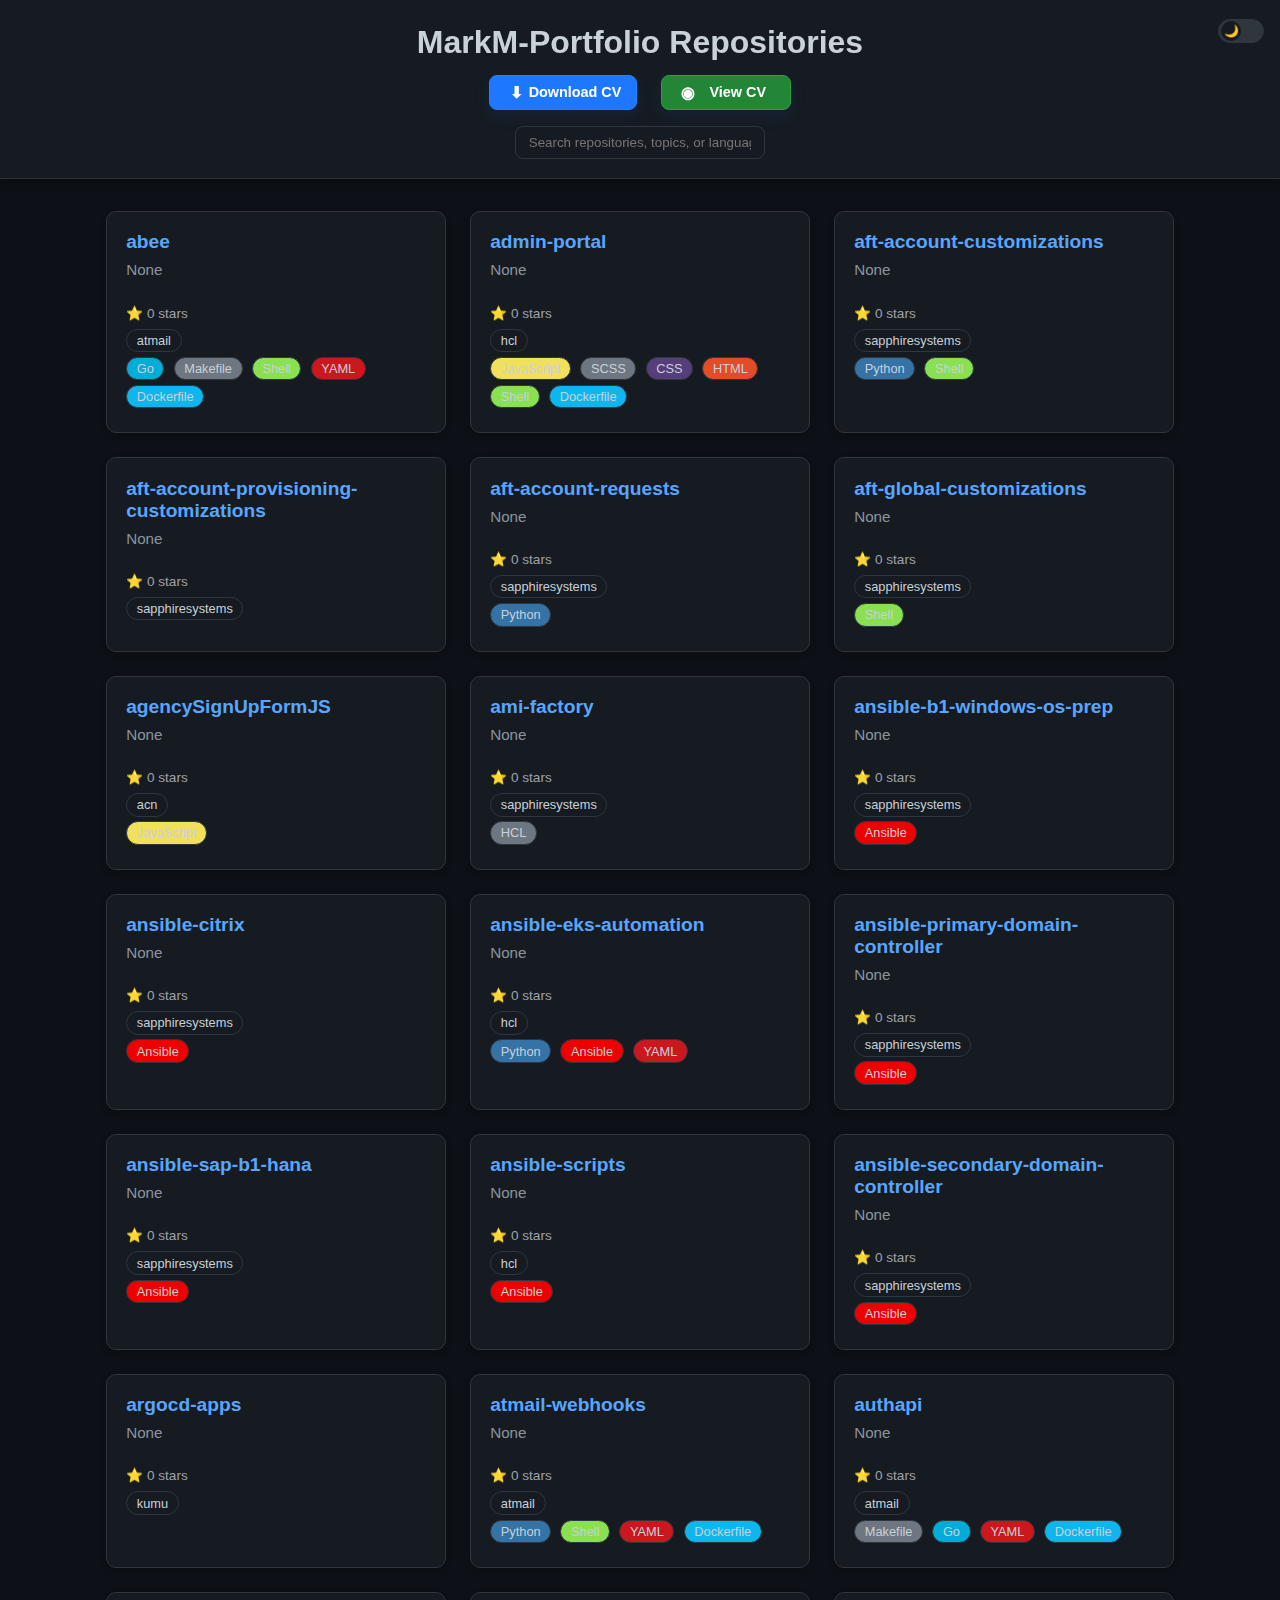
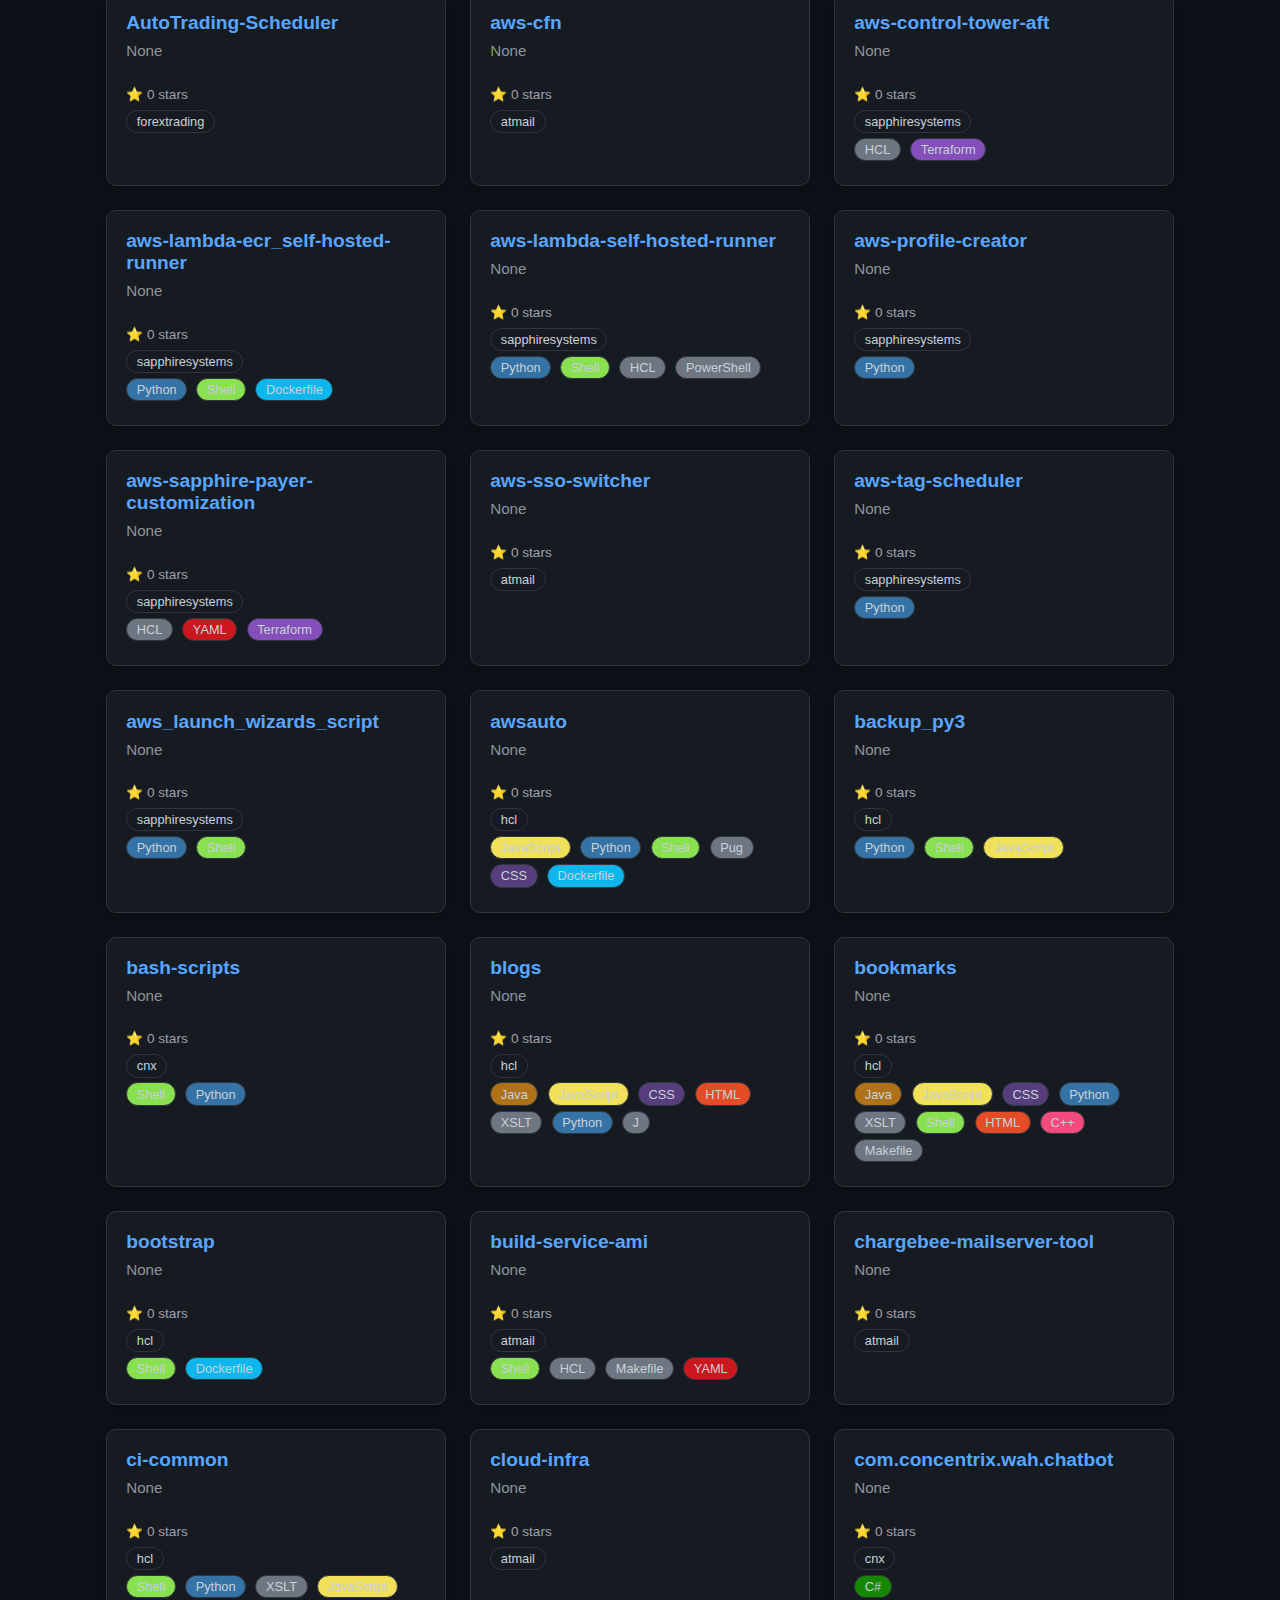
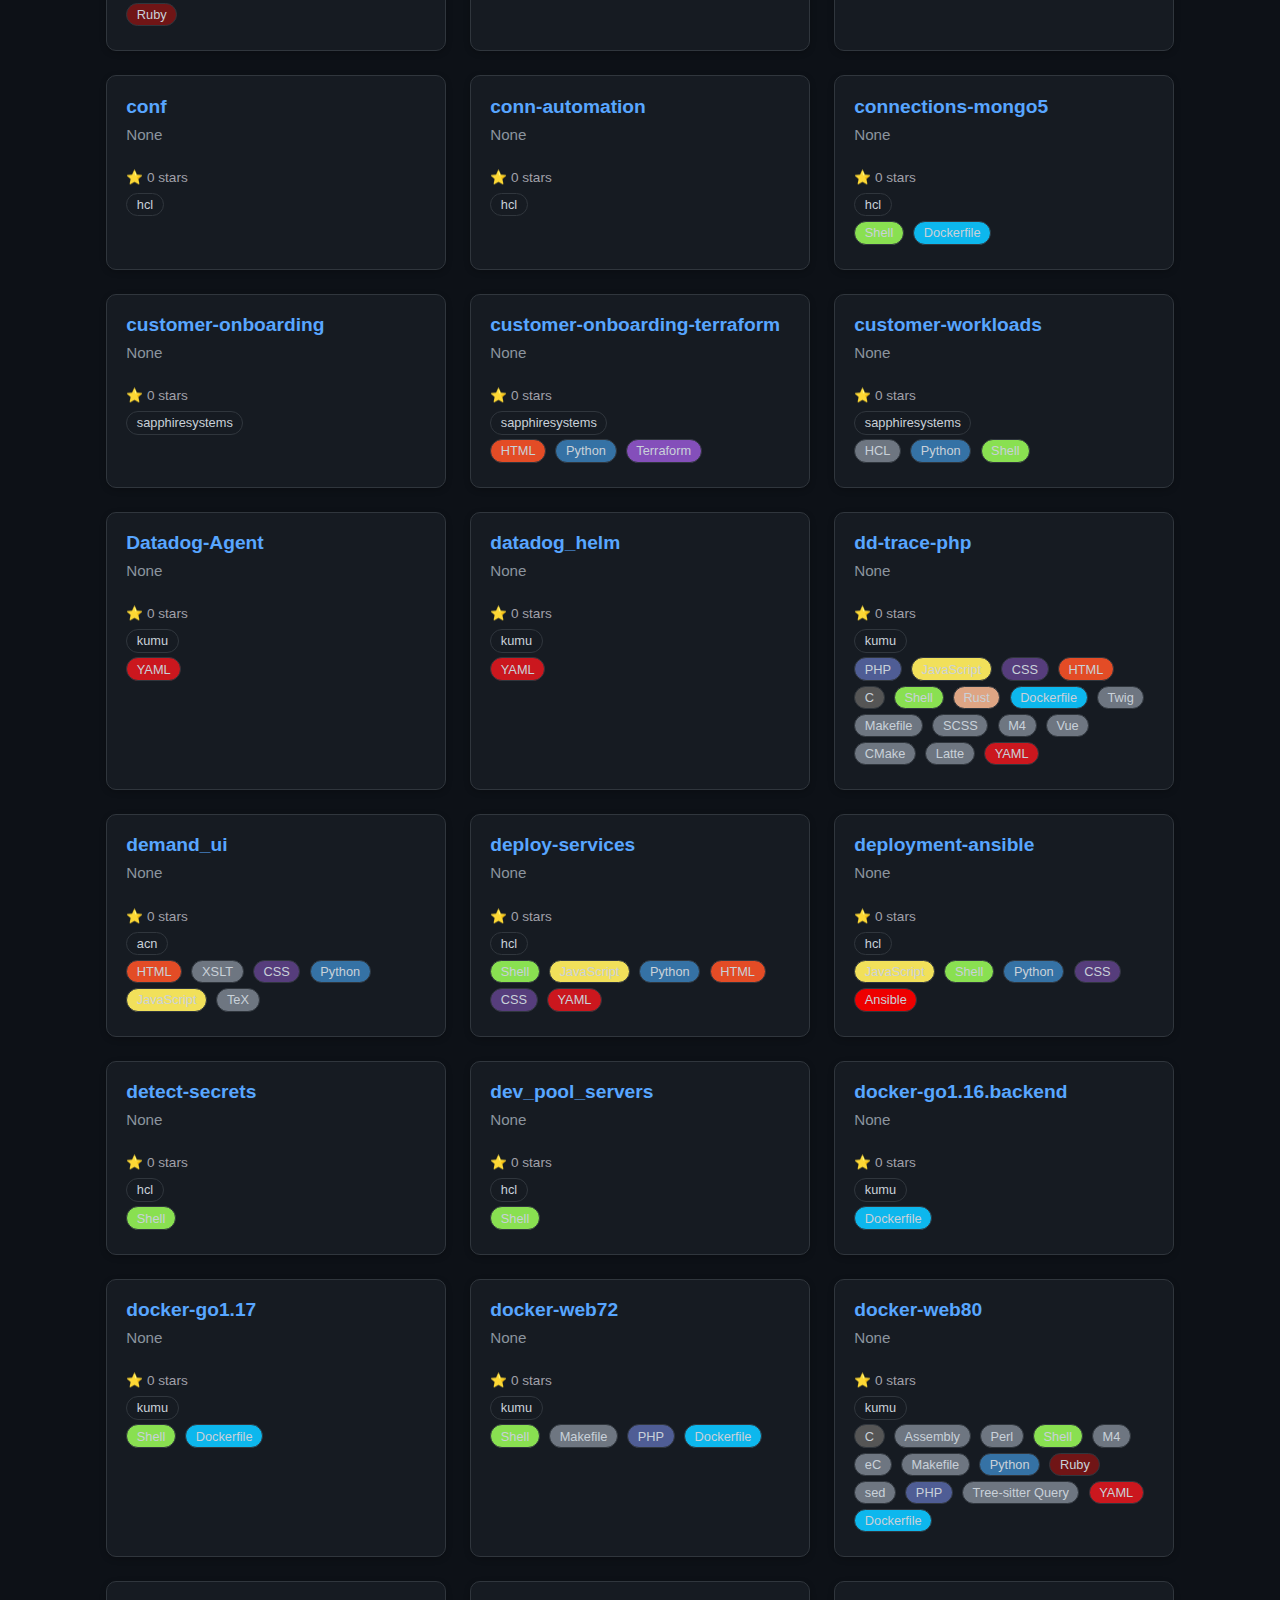
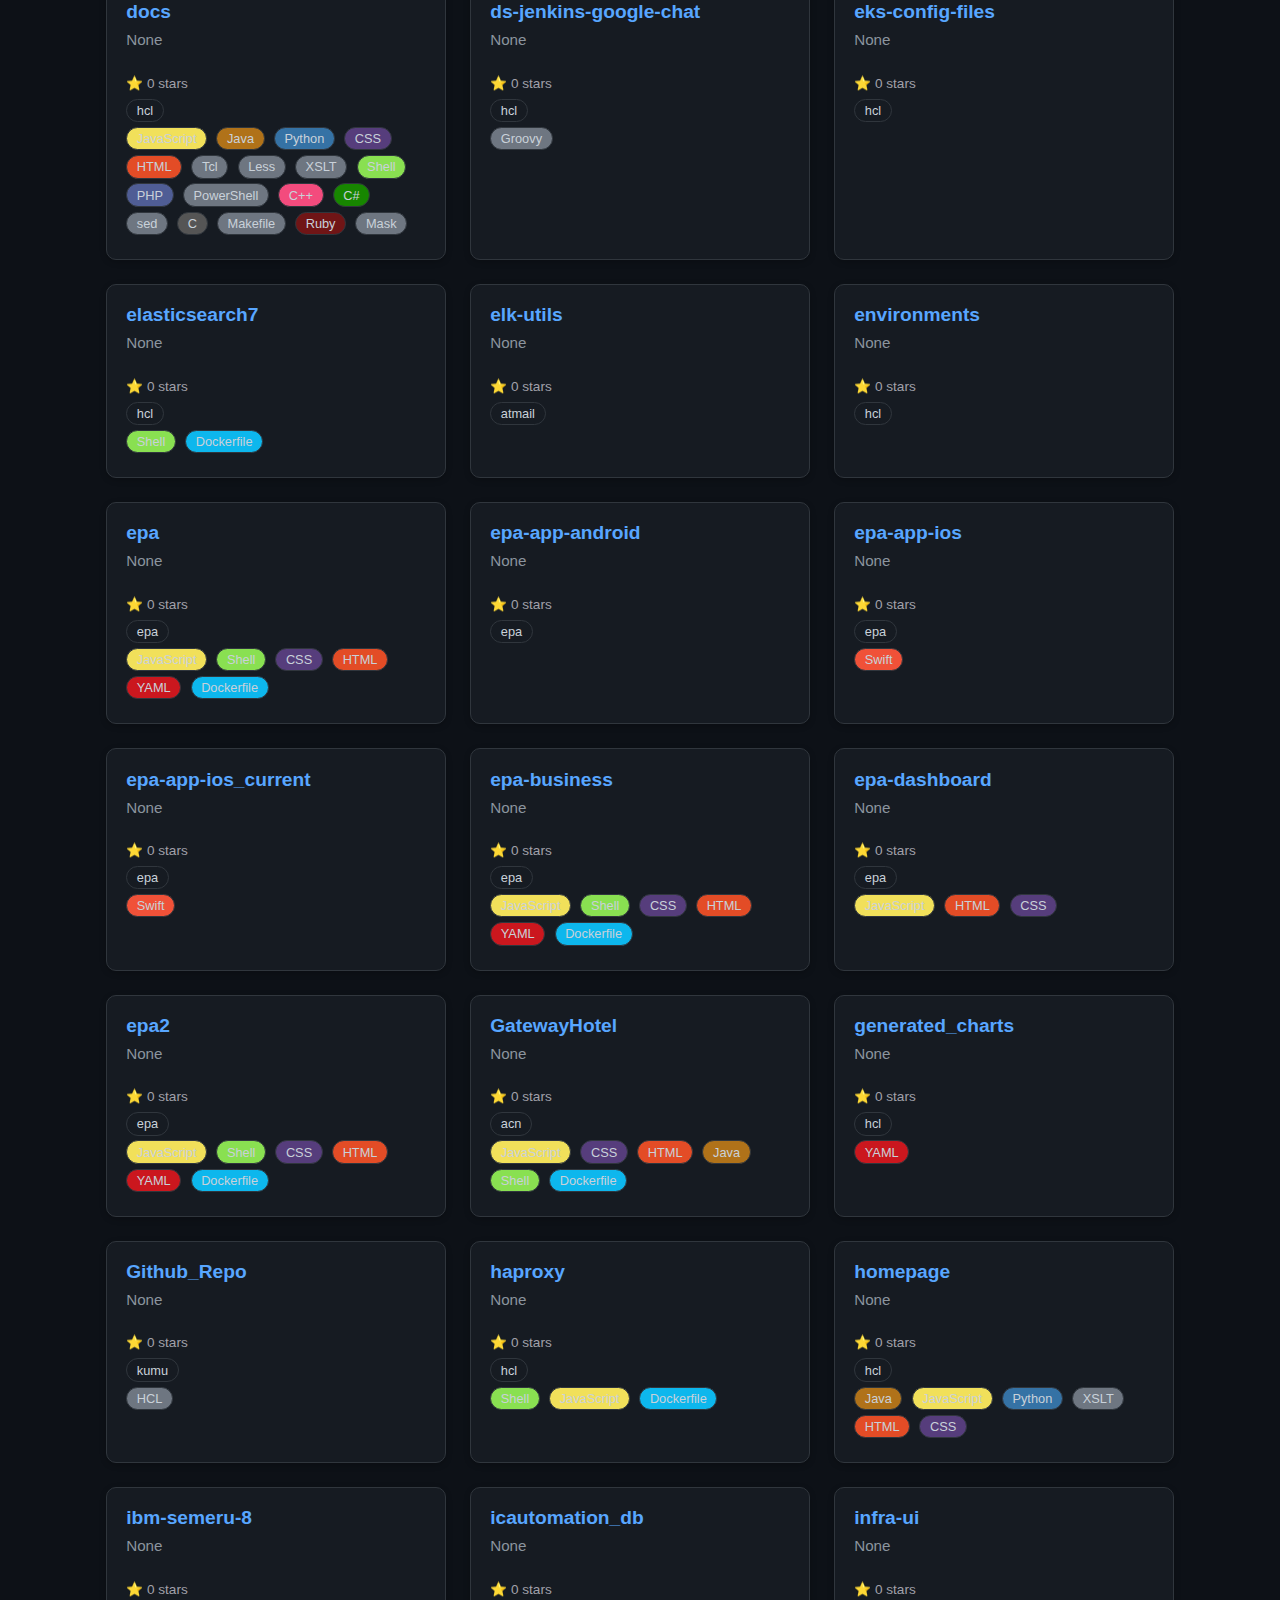
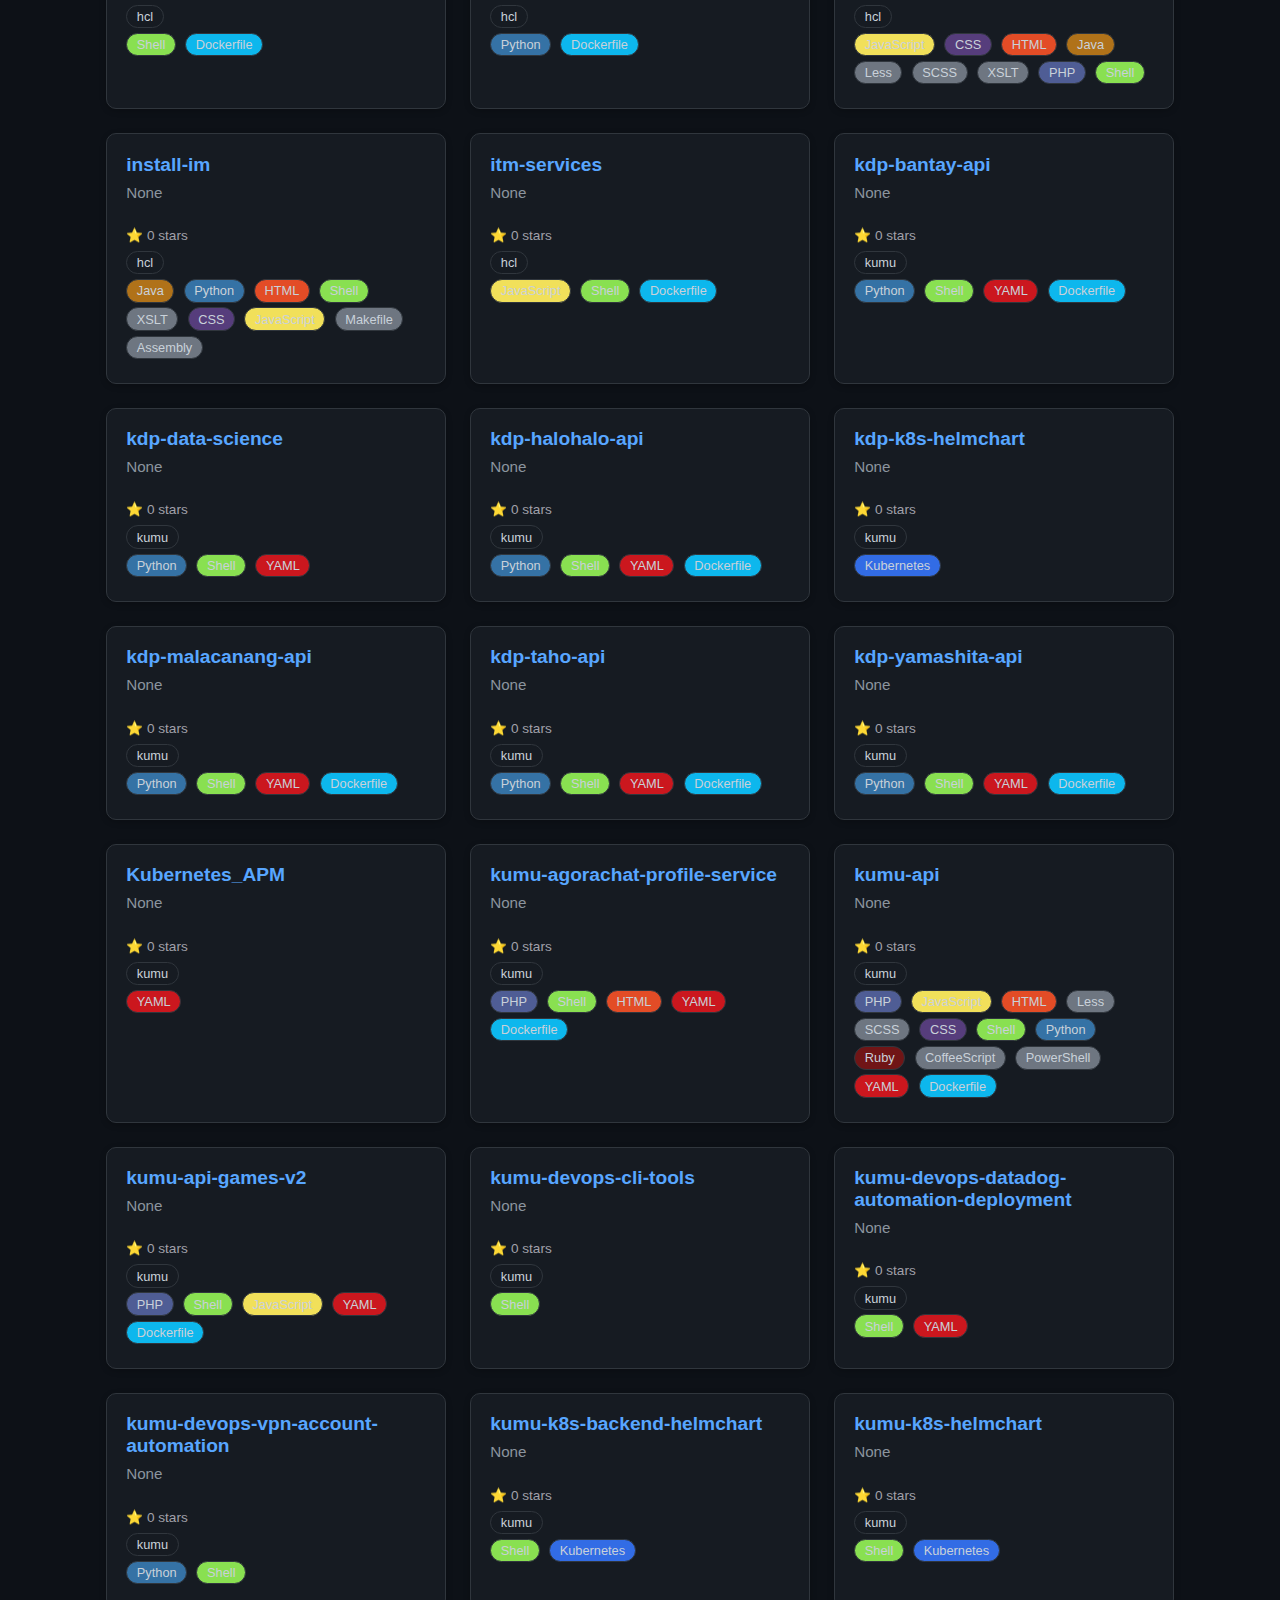
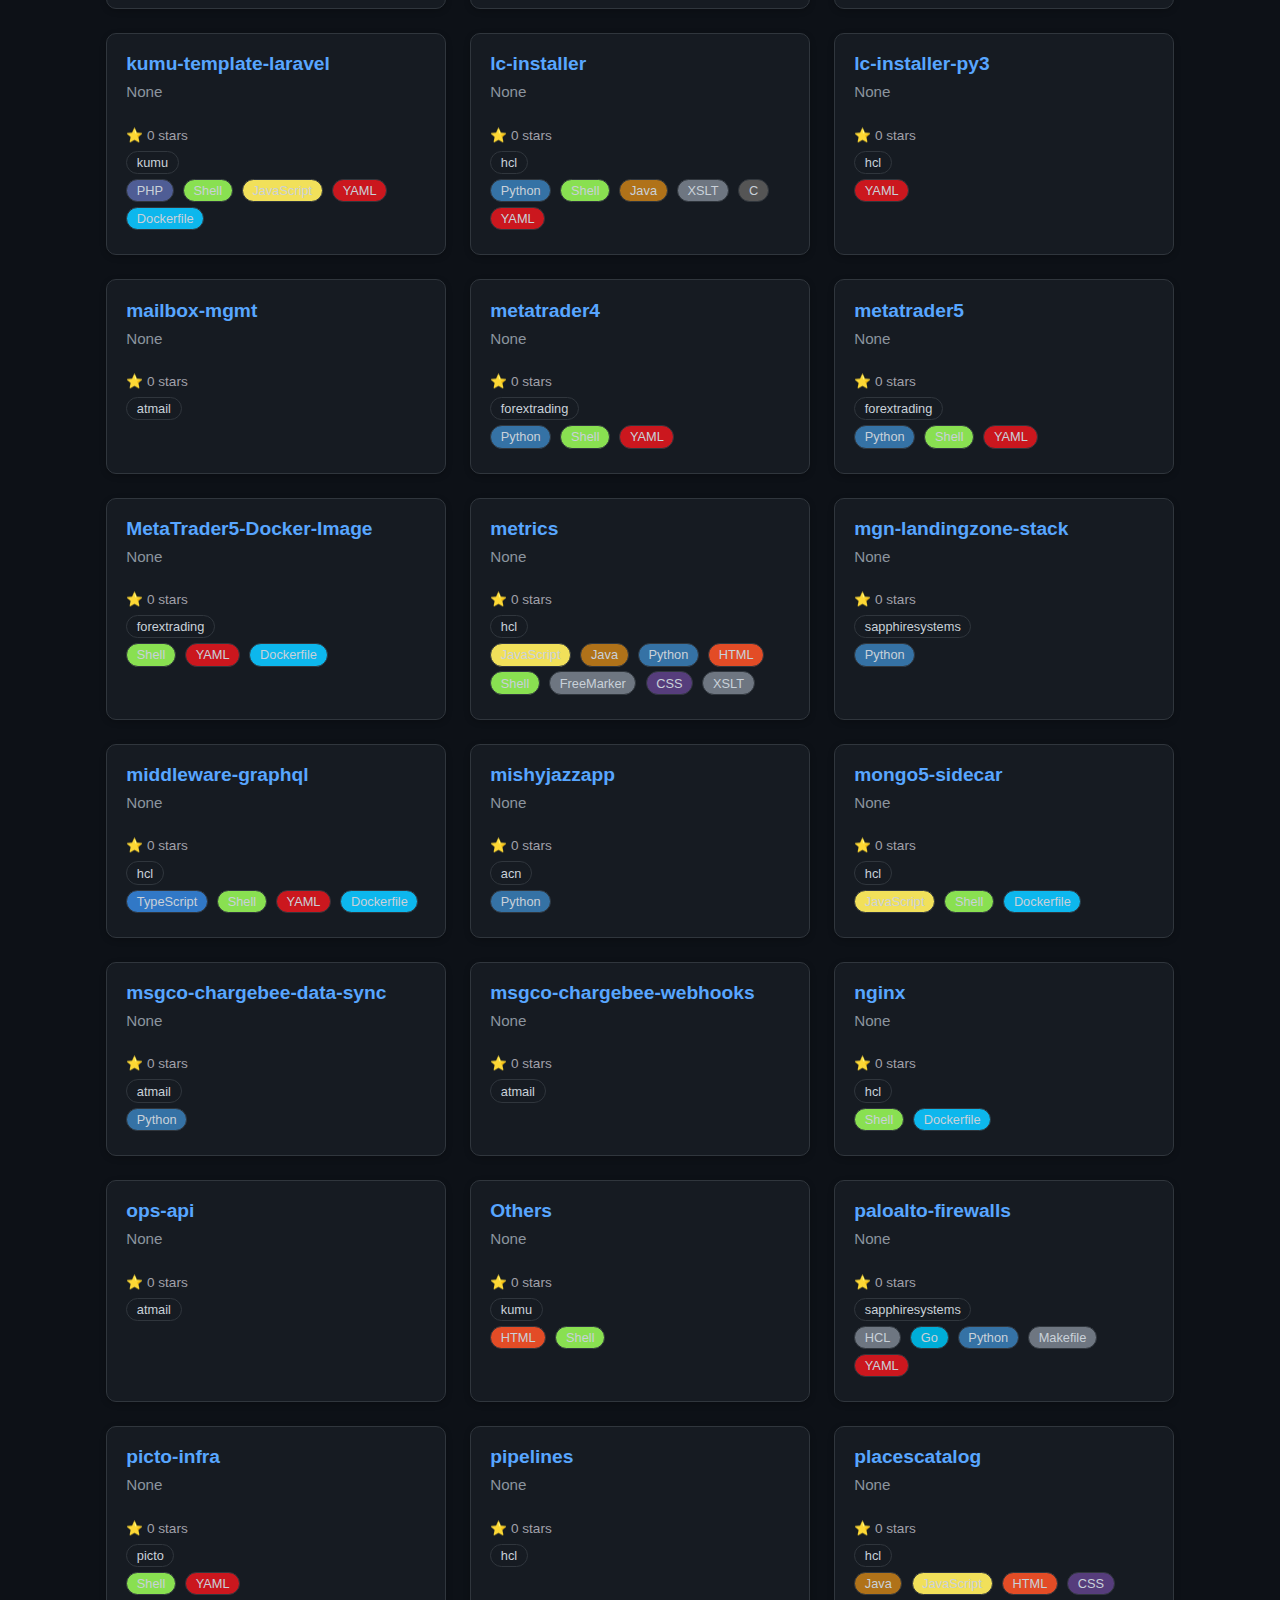
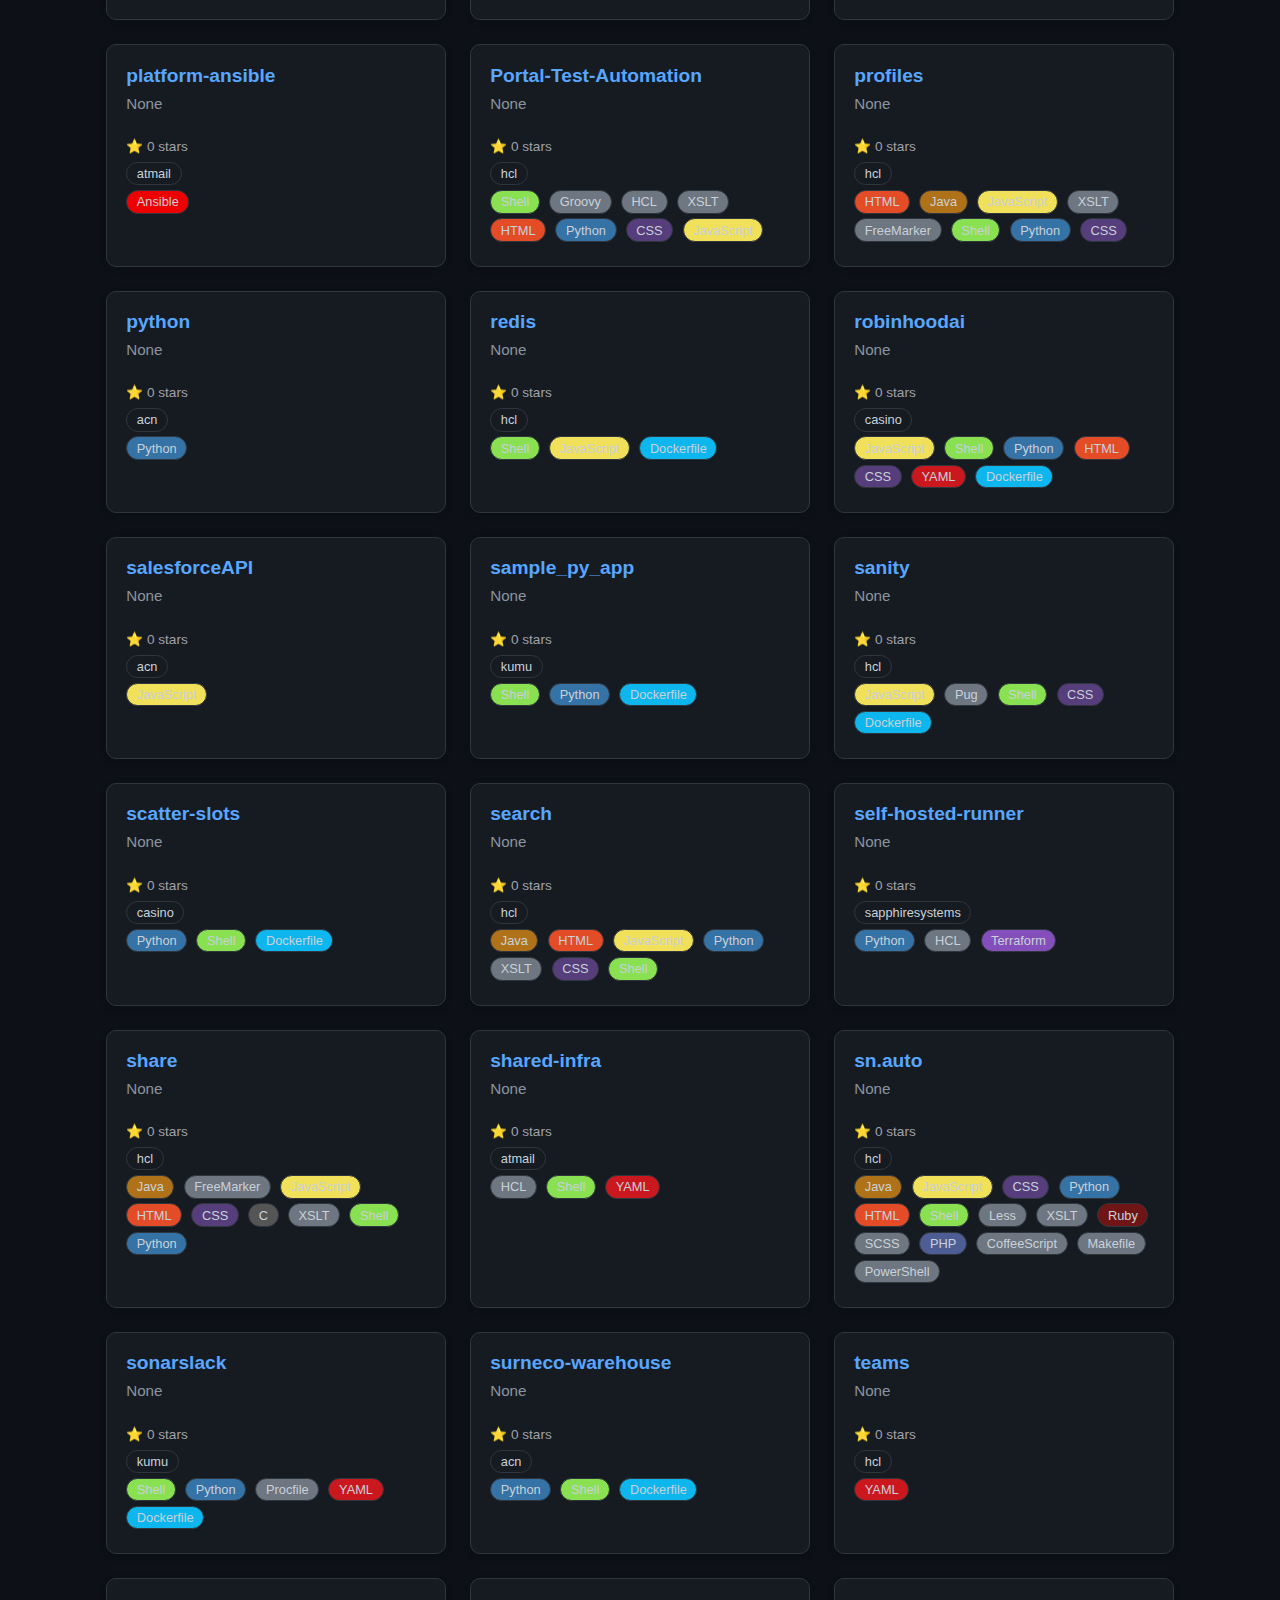
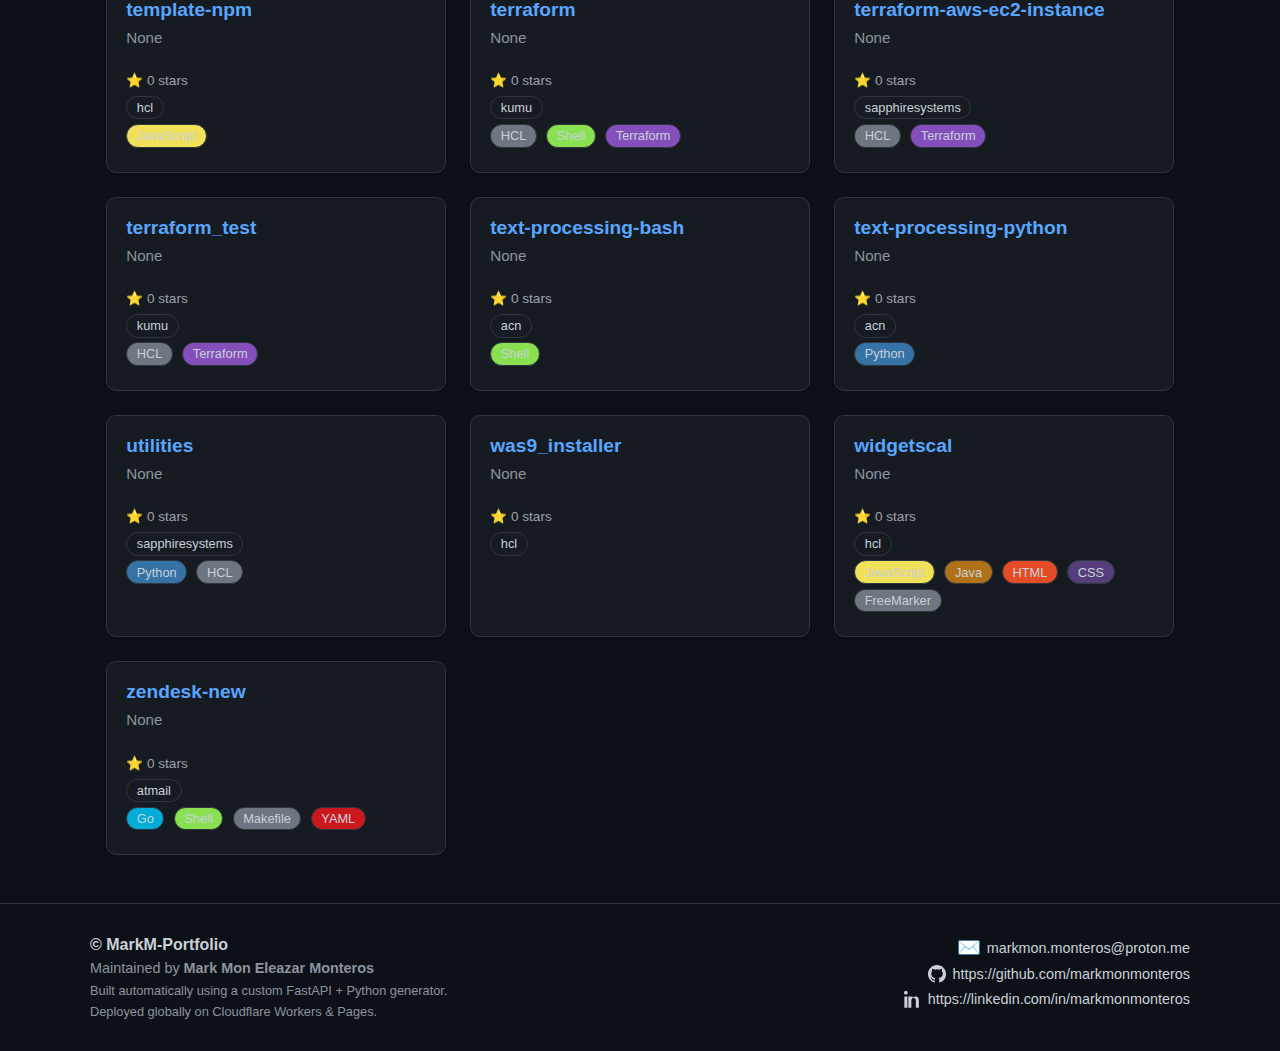
<file: site/index.html>
<!DOCTYPE html>
<html lang="en">
<head>
<meta charset="utf-8">
<meta name="viewport" content="width=device-width, initial-scale=1.0">
<title>MarkM-Portfolio Portfolio</title>
<style>:root {
  --bg: #0d1117;
  --header-bg: #161b22;
  --text: #c9d1d9;
  --card-bg: rgba(22, 27, 34, 1);
  --card-title: #58a6ff;
  --border: #30363d;
  --link: #0366d6;
  --desc: #8b949e;
  --stars: #a1a1aa;
  --topic-bg: #21262d;
  --lang-bg: #30363d;
  --accent: #58a6ff;
  --card-hover: #12161b;
  --border-hover: #2f7ddf;
}

body.light {
  --bg: #f4f4f6;
  --header-bg: #ffffff;
  --text: #222;
  --card-bg: #ffffff;
  --card-title: #0366d6;
  --border: #d0d0d0;
  --link: #58a6ff;
  --desc: #444;
  --stars: #777;
  --topic-bg: #eaf5ff;
  --lang-bg: #f3f4f6;
  --card-hover: #fdfdfd;
  --border-hover: #5aa0ff;
}

* { box-sizing: border-box; }
html, body { height: 100%; }

body {
  margin: 0;
  padding: 0;
  background: var(--bg);
  color: var(--text);
  font-family: Arial, sans-serif;
  transition: 0.25s;
}

header{
  position: sticky;
  top: 0;
  z-index: 50;
  background: var(--header-bg);
  padding: 1.5rem 1rem 1.2rem;
  text-align: center;
  border-bottom: 1px solid var(--border);
  backdrop-filter: blur(6px);
  box-shadow: 0 2px 8px rgba(0,0,0,0.35);
}

header h1 { 
  margin: 0 0 0.8rem;
  font-size: 2rem;
}

.btn-group {
  margin-top: 0.85rem; 
  display: flex; 
  justify-content: center; 
  gap: 1.5rem;
}

.download-button,
.view-button {
  display: inline-flex;
  align-items: center;
  justify-content: center; 
  gap: 0.35rem;
  padding :0.45rem 0.9rem;
  min-width: 130px; 
  font-size: 0.9rem;
  font-weight: 600;
  border-radius: 8px;
  text-decoration: none;
  cursor: pointer;
  border: 1px solid transparent;
  color: white;
  transition: 0.2s ease;
}

.download-button {
  background: #1e78ff;
  border: 1px solid #1e83ffff;
  box-shadow: 0 6px 18px rgba(18,120,255,0.09);
}

.download-button:hover {
  background: #12161b;
  border-color:var(--border-hover);
  transform: translateY(-3px);
  box-shadow: 0 10px 26px rgba(18,120,255,0.14);
}

.view-button {
  background: #238636;
  border: 1px solid #2ea043;
  box-shadow: 0 6px 18px rgba(18,120,255,0.09);
}

.view-button:hover { 
  background: #12161b;
  border-color:var(--border-hover);
  transform: translateY(-3px);
  box-shadow: 0 10px 26px rgba(18,120,255,0.14);
}

/* Turn the button into a flex row with two columns */
.btn-col {
  display: flex;
  flex-direction: row;
  align-items: center;
  text-decoration: none;
  gap: 0; /* no gap, true columns */
}

/* Column wrapper */
.col {
  display: flex;
  align-items: center;
  justify-content: center;
}

/* Column 1: Icon column (fixed width) */
.icon-col {
  width: 24px;       /* 👈 column size */
  font-size: 1rem;
}

/* Column 2: Text column (auto grows) */
.text-col {
  flex: 1;
  text-align: center;  /* or center if you want */
}

.toggle-btn {
  position: absolute;
  top: 1.2rem;
  right: 1rem;
  width: 46px;
  height: 24px;
  background: var(--border);
  border: 1px solid var(--border);
  border-radius: 24px;
  padding: 0;
  cursor: pointer;
  display: flex;
  align-items: center;
  transition: background 0.3s, border 0.3s;
}

/* The moving thumb */
.toggle-btn .toggle-icon {
  width: 20px;
  height: 20px;
  background: var(--card-bg);
  border-radius: 50%;
  display: flex;
  align-items: center;
  justify-content: center;
  font-size: 12px;
  transition: transform 0.3s, background 0.3s;
  margin-left: 2px;
}

body.light .toggle-btn {
  background: var(--bg);
  border-color: var(--border);
}

body.light .toggle-btn .toggle-icon {
  transform: translateX(22px);
}

main {
  max-width: 1100px;
  margin: 2rem auto;
  padding: 0 1rem;
}

.grid { 
  display: grid; 
  grid-template-columns: repeat(auto-fill, minmax(300px,1fr)); 
  gap: 1.5rem; 
}

.card {
  position: relative;
  background: var(--card-bg);
  border: 1px solid var(--border);
  border-radius: 10px;
  padding: 1.2rem;
  transition: 0.2s ease;
  box-shadow :0 2px 6px rgba(0, 0, 0, 0.22);
  overflow: hidden;
  cursor: pointer;
  display: flex;
  flex-direction: column;
  height: 100%;
}

.card:hover {
  box-shadow: 0 6px 14px rgba(0, 0, 0, 0.25);
  transform: translateY(-4px);
  background: var(--card-hover);
  border-color: var(--border-hover);
}

.card * { user-select: text; }

.card-title {
  font-size: 1.2rem;
  font-weight: bold;
  color: var(--card-title);
}

.card:hover .card-title {
  color: var(--link);
}

.card-link {
  display: block;
  text-decoration: none;
  color: inherit;
  height: 100%;
}

.card-link .card {
  cursor: pointer;
}

.card-link:hover .card {
  transform: translateY(-4px);
  box-shadow: 0 6px 14px rgba(0, 0, 0, 0.25);
}

.desc {
  margin: 0.5rem 0 0.8rem;
  font-size: 0.95rem;
  color: var(--desc);
}

.stars {
  font-size: 0.85rem;
  color: var(--stars);
  margin-bottom: 0.5rem;
}

.topic, .lang {
  display: inline-block;
  padding: 0.2rem 0.6rem;
  margin: 0 0.3rem 0.3rem 0;
  font-size: 0.8rem;
  border-radius: 20px;
  border: 1px solid var(--border);
}

.lang {
  background: var(--lang-bg);
}

#search-box {
  margin-top: 1rem;
  padding: 0.5rem 0.8rem;
  width: 250px;
  border-radius: 8px;
  border: 1px solid var(--border);
  background: var(--card-bg);
  color: var(--text);
}

#search-box:focus { border-color:var(--link); }

/* Footer container */
.site-footer {
  margin-top: 3rem;
  padding: 2rem 1rem;
  border-top: 1px solid var(--border);
  background: var(--bg);
}

/* 2 Columns layout */
.footer-inner {
  display: grid;
  grid-template-columns: 1fr 1fr;
  gap: 2rem;
  max-width: 1100px;
  margin: 0 auto;
}

/* Column settings */
.footer-col {
  display: flex;
  flex-direction: column;
  gap: 0.4rem;
}

.footer-title {
  font-size: 1rem;
  font-weight: bold;
}

.footer-sub {
  font-size: 0.9rem;
  color: var(--desc);
}

.footer-sub.small {
  font-size: 0.8rem;
}

/* --- RIGHT COLUMN LINK LIST --- */
.footer-links {
  display: flex;
  flex-direction: column;
  align-items: flex-end;
  gap: 0.4rem;
}

/* Each item (Email, GitHub, LinkedIn) */
.footer-link-item {
  display: flex;
  align-items: center;
  gap: 6px;
  color: var(--text);
  text-decoration: none;
  font-size: 0.9rem;
}

.footer-link-item:hover .footer-text {
  color: var(--link);
}

/* Icon + SVG */
.footer-icon {
  font-size: 1.2rem;
}

.svg-icon {
  width: 18px;
  height: 18px;
  fill: currentColor;
}

/* Text after the icon */
.footer-text {
  color: var(--text);
  transition: 0.2s;
}

/* --- MOBILE FIXES --- */
@media (max-width: 700px) {

  /* Only 1 column on mobile */
  .footer-inner {
    grid-template-columns: 1fr;
    text-align: center;
  }

  /* Right side items centered */
  .footer-col.right,
  .footer-links {
    align-items: center;
  }
}</style>
</head>
<body>
<header>
  <h1>MarkM-Portfolio Repositories</h1>

  <div class="btn-group">
    <a href="Mark Mon Monteros - CV (DevOps).pdf" download class="download-button btn-col">
      <span class="col icon-col">⬇</span>
      <span class="col text-col">Download CV</span>
    </a>

    <a href="Mark Mon Monteros - CV (DevOps).pdf" target="_blank" class="view-button btn-col">
      <span class="col icon-col">◉</span>
      <span class="col text-col">View CV</span>
    </a>
  </div>
  
  <button id="toggle-btn" class="toggle-btn" onclick="toggleTheme()">
    <span class="toggle-icon">🌙</span>
  </button>

  <input type="text" id="search-box" placeholder="Search repositories, topics, or languages...">
<script>
document.addEventListener("DOMContentLoaded", () => {
  const searchBox = document.getElementById("search-box");
  if (!searchBox) return;

  searchBox.addEventListener("input", function () {
    const query = this.value.toLowerCase();

    document.querySelectorAll(".card-link").forEach(link => {
      const text = link.innerText.toLowerCase();
      link.style.display = text.includes(query) ? "" : "none";
    });
  });
});
</script>
</header>

<script>
function toggleTheme() {
  const nowLight = document.body.classList.toggle('light');
  localStorage.setItem('theme', nowLight ? 'light' : 'dark');

  document.querySelector('.toggle-icon').textContent =
      nowLight ? '☀️' : '🌙';
}

window.onload = function() {
  if (localStorage.getItem('theme') === 'light') document.body.classList.add('light');
};

window.addEventListener("scroll", () => {
  const header = document.querySelector("header");
  if (window.scrollY > 10) header.classList.add("scrolled");
  else header.classList.remove("scrolled");
});
</script>

<main>
<div class="grid">
<a class="card-link" href="https://github.com/MarkM-Portfolio/abee" target="_blank" rel="noopener">
  <div class="card">
    <div class="card-title">abee</div>
    <p class="desc">None</p>
    <p class="stars">⭐ 0 stars</p>
    <div class='topics'>
      <span class='topic'>atmail</span>
    </div>
    <div class='languages'>
      <span class='lang' style='background:#00ADD8'>Go</span>
      <span class='lang' style='background:#6e7681'>Makefile</span>
      <span class='lang' style='background:#89e051'>Shell</span>
      <span class='lang' style='background:#cb171e'>YAML</span>
      <span class='lang' style='background:#0db7ed'>Dockerfile</span>
    </div>
  </div>
</a>

<a class="card-link" href="https://github.com/MarkM-Portfolio/admin-portal" target="_blank" rel="noopener">
  <div class="card">
    <div class="card-title">admin-portal</div>
    <p class="desc">None</p>
    <p class="stars">⭐ 0 stars</p>
    <div class='topics'>
      <span class='topic'>hcl</span>
    </div>
    <div class='languages'>
      <span class='lang' style='background:#f1e05a'>JavaScript</span>
      <span class='lang' style='background:#6e7681'>SCSS</span>
      <span class='lang' style='background:#563d7c'>CSS</span>
      <span class='lang' style='background:#e34c26'>HTML</span>
      <span class='lang' style='background:#89e051'>Shell</span>
      <span class='lang' style='background:#0db7ed'>Dockerfile</span>
    </div>
  </div>
</a>

<a class="card-link" href="https://github.com/MarkM-Portfolio/aft-account-customizations" target="_blank" rel="noopener">
  <div class="card">
    <div class="card-title">aft-account-customizations</div>
    <p class="desc">None</p>
    <p class="stars">⭐ 0 stars</p>
    <div class='topics'>
      <span class='topic'>sapphiresystems</span>
    </div>
    <div class='languages'>
      <span class='lang' style='background:#3572A5'>Python</span>
      <span class='lang' style='background:#89e051'>Shell</span>
    </div>
  </div>
</a>

<a class="card-link" href="https://github.com/MarkM-Portfolio/aft-account-provisioning-customizations" target="_blank" rel="noopener">
  <div class="card">
    <div class="card-title">aft-account-provisioning-customizations</div>
    <p class="desc">None</p>
    <p class="stars">⭐ 0 stars</p>
    <div class='topics'>
      <span class='topic'>sapphiresystems</span>
    </div>
  </div>
</a>

<a class="card-link" href="https://github.com/MarkM-Portfolio/aft-account-requests" target="_blank" rel="noopener">
  <div class="card">
    <div class="card-title">aft-account-requests</div>
    <p class="desc">None</p>
    <p class="stars">⭐ 0 stars</p>
    <div class='topics'>
      <span class='topic'>sapphiresystems</span>
    </div>
    <div class='languages'>
      <span class='lang' style='background:#3572A5'>Python</span>
    </div>
  </div>
</a>

<a class="card-link" href="https://github.com/MarkM-Portfolio/aft-global-customizations" target="_blank" rel="noopener">
  <div class="card">
    <div class="card-title">aft-global-customizations</div>
    <p class="desc">None</p>
    <p class="stars">⭐ 0 stars</p>
    <div class='topics'>
      <span class='topic'>sapphiresystems</span>
    </div>
    <div class='languages'>
      <span class='lang' style='background:#89e051'>Shell</span>
    </div>
  </div>
</a>

<a class="card-link" href="https://github.com/MarkM-Portfolio/agencySignUpFormJS" target="_blank" rel="noopener">
  <div class="card">
    <div class="card-title">agencySignUpFormJS</div>
    <p class="desc">None</p>
    <p class="stars">⭐ 0 stars</p>
    <div class='topics'>
      <span class='topic'>acn</span>
    </div>
    <div class='languages'>
      <span class='lang' style='background:#f1e05a'>JavaScript</span>
    </div>
  </div>
</a>

<a class="card-link" href="https://github.com/MarkM-Portfolio/ami-factory" target="_blank" rel="noopener">
  <div class="card">
    <div class="card-title">ami-factory</div>
    <p class="desc">None</p>
    <p class="stars">⭐ 0 stars</p>
    <div class='topics'>
      <span class='topic'>sapphiresystems</span>
    </div>
    <div class='languages'>
      <span class='lang' style='background:#6e7681'>HCL</span>
    </div>
  </div>
</a>

<a class="card-link" href="https://github.com/MarkM-Portfolio/ansible-b1-windows-os-prep" target="_blank" rel="noopener">
  <div class="card">
    <div class="card-title">ansible-b1-windows-os-prep</div>
    <p class="desc">None</p>
    <p class="stars">⭐ 0 stars</p>
    <div class='topics'>
      <span class='topic'>sapphiresystems</span>
    </div>
    <div class='languages'>
      <span class='lang' style='background:#EE0000'>Ansible</span>
    </div>
  </div>
</a>

<a class="card-link" href="https://github.com/MarkM-Portfolio/ansible-citrix" target="_blank" rel="noopener">
  <div class="card">
    <div class="card-title">ansible-citrix</div>
    <p class="desc">None</p>
    <p class="stars">⭐ 0 stars</p>
    <div class='topics'>
      <span class='topic'>sapphiresystems</span>
    </div>
    <div class='languages'>
      <span class='lang' style='background:#EE0000'>Ansible</span>
    </div>
  </div>
</a>

<a class="card-link" href="https://github.com/MarkM-Portfolio/ansible-eks-automation" target="_blank" rel="noopener">
  <div class="card">
    <div class="card-title">ansible-eks-automation</div>
    <p class="desc">None</p>
    <p class="stars">⭐ 0 stars</p>
    <div class='topics'>
      <span class='topic'>hcl</span>
    </div>
    <div class='languages'>
      <span class='lang' style='background:#3572A5'>Python</span>
      <span class='lang' style='background:#EE0000'>Ansible</span>
      <span class='lang' style='background:#cb171e'>YAML</span>
    </div>
  </div>
</a>

<a class="card-link" href="https://github.com/MarkM-Portfolio/ansible-primary-domain-controller" target="_blank" rel="noopener">
  <div class="card">
    <div class="card-title">ansible-primary-domain-controller</div>
    <p class="desc">None</p>
    <p class="stars">⭐ 0 stars</p>
    <div class='topics'>
      <span class='topic'>sapphiresystems</span>
    </div>
    <div class='languages'>
      <span class='lang' style='background:#EE0000'>Ansible</span>
    </div>
  </div>
</a>

<a class="card-link" href="https://github.com/MarkM-Portfolio/ansible-sap-b1-hana" target="_blank" rel="noopener">
  <div class="card">
    <div class="card-title">ansible-sap-b1-hana</div>
    <p class="desc">None</p>
    <p class="stars">⭐ 0 stars</p>
    <div class='topics'>
      <span class='topic'>sapphiresystems</span>
    </div>
    <div class='languages'>
      <span class='lang' style='background:#EE0000'>Ansible</span>
    </div>
  </div>
</a>

<a class="card-link" href="https://github.com/MarkM-Portfolio/ansible-scripts" target="_blank" rel="noopener">
  <div class="card">
    <div class="card-title">ansible-scripts</div>
    <p class="desc">None</p>
    <p class="stars">⭐ 0 stars</p>
    <div class='topics'>
      <span class='topic'>hcl</span>
    </div>
    <div class='languages'>
      <span class='lang' style='background:#EE0000'>Ansible</span>
    </div>
  </div>
</a>

<a class="card-link" href="https://github.com/MarkM-Portfolio/ansible-secondary-domain-controller" target="_blank" rel="noopener">
  <div class="card">
    <div class="card-title">ansible-secondary-domain-controller</div>
    <p class="desc">None</p>
    <p class="stars">⭐ 0 stars</p>
    <div class='topics'>
      <span class='topic'>sapphiresystems</span>
    </div>
    <div class='languages'>
      <span class='lang' style='background:#EE0000'>Ansible</span>
    </div>
  </div>
</a>

<a class="card-link" href="https://github.com/MarkM-Portfolio/argocd-apps" target="_blank" rel="noopener">
  <div class="card">
    <div class="card-title">argocd-apps</div>
    <p class="desc">None</p>
    <p class="stars">⭐ 0 stars</p>
    <div class='topics'>
      <span class='topic'>kumu</span>
    </div>
  </div>
</a>

<a class="card-link" href="https://github.com/MarkM-Portfolio/atmail-webhooks" target="_blank" rel="noopener">
  <div class="card">
    <div class="card-title">atmail-webhooks</div>
    <p class="desc">None</p>
    <p class="stars">⭐ 0 stars</p>
    <div class='topics'>
      <span class='topic'>atmail</span>
    </div>
    <div class='languages'>
      <span class='lang' style='background:#3572A5'>Python</span>
      <span class='lang' style='background:#89e051'>Shell</span>
      <span class='lang' style='background:#cb171e'>YAML</span>
      <span class='lang' style='background:#0db7ed'>Dockerfile</span>
    </div>
  </div>
</a>

<a class="card-link" href="https://github.com/MarkM-Portfolio/authapi" target="_blank" rel="noopener">
  <div class="card">
    <div class="card-title">authapi</div>
    <p class="desc">None</p>
    <p class="stars">⭐ 0 stars</p>
    <div class='topics'>
      <span class='topic'>atmail</span>
    </div>
    <div class='languages'>
      <span class='lang' style='background:#6e7681'>Makefile</span>
      <span class='lang' style='background:#00ADD8'>Go</span>
      <span class='lang' style='background:#cb171e'>YAML</span>
      <span class='lang' style='background:#0db7ed'>Dockerfile</span>
    </div>
  </div>
</a>

<a class="card-link" href="https://github.com/MarkM-Portfolio/AutoTrading-Scheduler" target="_blank" rel="noopener">
  <div class="card">
    <div class="card-title">AutoTrading-Scheduler</div>
    <p class="desc">None</p>
    <p class="stars">⭐ 0 stars</p>
    <div class='topics'>
      <span class='topic'>forextrading</span>
    </div>
  </div>
</a>

<a class="card-link" href="https://github.com/MarkM-Portfolio/aws-cfn" target="_blank" rel="noopener">
  <div class="card">
    <div class="card-title">aws-cfn</div>
    <p class="desc">None</p>
    <p class="stars">⭐ 0 stars</p>
    <div class='topics'>
      <span class='topic'>atmail</span>
    </div>
  </div>
</a>

<a class="card-link" href="https://github.com/MarkM-Portfolio/aws-control-tower-aft" target="_blank" rel="noopener">
  <div class="card">
    <div class="card-title">aws-control-tower-aft</div>
    <p class="desc">None</p>
    <p class="stars">⭐ 0 stars</p>
    <div class='topics'>
      <span class='topic'>sapphiresystems</span>
    </div>
    <div class='languages'>
      <span class='lang' style='background:#6e7681'>HCL</span>
      <span class='lang' style='background:#844FBA'>Terraform</span>
    </div>
  </div>
</a>

<a class="card-link" href="https://github.com/MarkM-Portfolio/aws-lambda-ecr_self-hosted-runner" target="_blank" rel="noopener">
  <div class="card">
    <div class="card-title">aws-lambda-ecr_self-hosted-runner</div>
    <p class="desc">None</p>
    <p class="stars">⭐ 0 stars</p>
    <div class='topics'>
      <span class='topic'>sapphiresystems</span>
    </div>
    <div class='languages'>
      <span class='lang' style='background:#3572A5'>Python</span>
      <span class='lang' style='background:#89e051'>Shell</span>
      <span class='lang' style='background:#0db7ed'>Dockerfile</span>
    </div>
  </div>
</a>

<a class="card-link" href="https://github.com/MarkM-Portfolio/aws-lambda-self-hosted-runner" target="_blank" rel="noopener">
  <div class="card">
    <div class="card-title">aws-lambda-self-hosted-runner</div>
    <p class="desc">None</p>
    <p class="stars">⭐ 0 stars</p>
    <div class='topics'>
      <span class='topic'>sapphiresystems</span>
    </div>
    <div class='languages'>
      <span class='lang' style='background:#3572A5'>Python</span>
      <span class='lang' style='background:#89e051'>Shell</span>
      <span class='lang' style='background:#6e7681'>HCL</span>
      <span class='lang' style='background:#6e7681'>PowerShell</span>
    </div>
  </div>
</a>

<a class="card-link" href="https://github.com/MarkM-Portfolio/aws-profile-creator" target="_blank" rel="noopener">
  <div class="card">
    <div class="card-title">aws-profile-creator</div>
    <p class="desc">None</p>
    <p class="stars">⭐ 0 stars</p>
    <div class='topics'>
      <span class='topic'>sapphiresystems</span>
    </div>
    <div class='languages'>
      <span class='lang' style='background:#3572A5'>Python</span>
    </div>
  </div>
</a>

<a class="card-link" href="https://github.com/MarkM-Portfolio/aws-sapphire-payer-customization" target="_blank" rel="noopener">
  <div class="card">
    <div class="card-title">aws-sapphire-payer-customization</div>
    <p class="desc">None</p>
    <p class="stars">⭐ 0 stars</p>
    <div class='topics'>
      <span class='topic'>sapphiresystems</span>
    </div>
    <div class='languages'>
      <span class='lang' style='background:#6e7681'>HCL</span>
      <span class='lang' style='background:#cb171e'>YAML</span>
      <span class='lang' style='background:#844FBA'>Terraform</span>
    </div>
  </div>
</a>

<a class="card-link" href="https://github.com/MarkM-Portfolio/aws-sso-switcher" target="_blank" rel="noopener">
  <div class="card">
    <div class="card-title">aws-sso-switcher</div>
    <p class="desc">None</p>
    <p class="stars">⭐ 0 stars</p>
    <div class='topics'>
      <span class='topic'>atmail</span>
    </div>
  </div>
</a>

<a class="card-link" href="https://github.com/MarkM-Portfolio/aws-tag-scheduler" target="_blank" rel="noopener">
  <div class="card">
    <div class="card-title">aws-tag-scheduler</div>
    <p class="desc">None</p>
    <p class="stars">⭐ 0 stars</p>
    <div class='topics'>
      <span class='topic'>sapphiresystems</span>
    </div>
    <div class='languages'>
      <span class='lang' style='background:#3572A5'>Python</span>
    </div>
  </div>
</a>

<a class="card-link" href="https://github.com/MarkM-Portfolio/aws_launch_wizards_script" target="_blank" rel="noopener">
  <div class="card">
    <div class="card-title">aws_launch_wizards_script</div>
    <p class="desc">None</p>
    <p class="stars">⭐ 0 stars</p>
    <div class='topics'>
      <span class='topic'>sapphiresystems</span>
    </div>
    <div class='languages'>
      <span class='lang' style='background:#3572A5'>Python</span>
      <span class='lang' style='background:#89e051'>Shell</span>
    </div>
  </div>
</a>

<a class="card-link" href="https://github.com/MarkM-Portfolio/awsauto" target="_blank" rel="noopener">
  <div class="card">
    <div class="card-title">awsauto</div>
    <p class="desc">None</p>
    <p class="stars">⭐ 0 stars</p>
    <div class='topics'>
      <span class='topic'>hcl</span>
    </div>
    <div class='languages'>
      <span class='lang' style='background:#f1e05a'>JavaScript</span>
      <span class='lang' style='background:#3572A5'>Python</span>
      <span class='lang' style='background:#89e051'>Shell</span>
      <span class='lang' style='background:#6e7681'>Pug</span>
      <span class='lang' style='background:#563d7c'>CSS</span>
      <span class='lang' style='background:#0db7ed'>Dockerfile</span>
    </div>
  </div>
</a>

<a class="card-link" href="https://github.com/MarkM-Portfolio/backup_py3" target="_blank" rel="noopener">
  <div class="card">
    <div class="card-title">backup_py3</div>
    <p class="desc">None</p>
    <p class="stars">⭐ 0 stars</p>
    <div class='topics'>
      <span class='topic'>hcl</span>
    </div>
    <div class='languages'>
      <span class='lang' style='background:#3572A5'>Python</span>
      <span class='lang' style='background:#89e051'>Shell</span>
      <span class='lang' style='background:#f1e05a'>JavaScript</span>
    </div>
  </div>
</a>

<a class="card-link" href="https://github.com/MarkM-Portfolio/bash-scripts" target="_blank" rel="noopener">
  <div class="card">
    <div class="card-title">bash-scripts</div>
    <p class="desc">None</p>
    <p class="stars">⭐ 0 stars</p>
    <div class='topics'>
      <span class='topic'>cnx</span>
    </div>
    <div class='languages'>
      <span class='lang' style='background:#89e051'>Shell</span>
      <span class='lang' style='background:#3572A5'>Python</span>
    </div>
  </div>
</a>

<a class="card-link" href="https://github.com/MarkM-Portfolio/blogs" target="_blank" rel="noopener">
  <div class="card">
    <div class="card-title">blogs</div>
    <p class="desc">None</p>
    <p class="stars">⭐ 0 stars</p>
    <div class='topics'>
      <span class='topic'>hcl</span>
    </div>
    <div class='languages'>
      <span class='lang' style='background:#b07219'>Java</span>
      <span class='lang' style='background:#f1e05a'>JavaScript</span>
      <span class='lang' style='background:#563d7c'>CSS</span>
      <span class='lang' style='background:#e34c26'>HTML</span>
      <span class='lang' style='background:#6e7681'>XSLT</span>
      <span class='lang' style='background:#3572A5'>Python</span>
      <span class='lang' style='background:#6e7681'>J</span>
    </div>
  </div>
</a>

<a class="card-link" href="https://github.com/MarkM-Portfolio/bookmarks" target="_blank" rel="noopener">
  <div class="card">
    <div class="card-title">bookmarks</div>
    <p class="desc">None</p>
    <p class="stars">⭐ 0 stars</p>
    <div class='topics'>
      <span class='topic'>hcl</span>
    </div>
    <div class='languages'>
      <span class='lang' style='background:#b07219'>Java</span>
      <span class='lang' style='background:#f1e05a'>JavaScript</span>
      <span class='lang' style='background:#563d7c'>CSS</span>
      <span class='lang' style='background:#3572A5'>Python</span>
      <span class='lang' style='background:#6e7681'>XSLT</span>
      <span class='lang' style='background:#89e051'>Shell</span>
      <span class='lang' style='background:#e34c26'>HTML</span>
      <span class='lang' style='background:#f34b7d'>C++</span>
      <span class='lang' style='background:#6e7681'>Makefile</span>
    </div>
  </div>
</a>

<a class="card-link" href="https://github.com/MarkM-Portfolio/bootstrap" target="_blank" rel="noopener">
  <div class="card">
    <div class="card-title">bootstrap</div>
    <p class="desc">None</p>
    <p class="stars">⭐ 0 stars</p>
    <div class='topics'>
      <span class='topic'>hcl</span>
    </div>
    <div class='languages'>
      <span class='lang' style='background:#89e051'>Shell</span>
      <span class='lang' style='background:#0db7ed'>Dockerfile</span>
    </div>
  </div>
</a>

<a class="card-link" href="https://github.com/MarkM-Portfolio/build-service-ami" target="_blank" rel="noopener">
  <div class="card">
    <div class="card-title">build-service-ami</div>
    <p class="desc">None</p>
    <p class="stars">⭐ 0 stars</p>
    <div class='topics'>
      <span class='topic'>atmail</span>
    </div>
    <div class='languages'>
      <span class='lang' style='background:#89e051'>Shell</span>
      <span class='lang' style='background:#6e7681'>HCL</span>
      <span class='lang' style='background:#6e7681'>Makefile</span>
      <span class='lang' style='background:#cb171e'>YAML</span>
    </div>
  </div>
</a>

<a class="card-link" href="https://github.com/MarkM-Portfolio/chargebee-mailserver-tool" target="_blank" rel="noopener">
  <div class="card">
    <div class="card-title">chargebee-mailserver-tool</div>
    <p class="desc">None</p>
    <p class="stars">⭐ 0 stars</p>
    <div class='topics'>
      <span class='topic'>atmail</span>
    </div>
  </div>
</a>

<a class="card-link" href="https://github.com/MarkM-Portfolio/ci-common" target="_blank" rel="noopener">
  <div class="card">
    <div class="card-title">ci-common</div>
    <p class="desc">None</p>
    <p class="stars">⭐ 0 stars</p>
    <div class='topics'>
      <span class='topic'>hcl</span>
    </div>
    <div class='languages'>
      <span class='lang' style='background:#89e051'>Shell</span>
      <span class='lang' style='background:#3572A5'>Python</span>
      <span class='lang' style='background:#6e7681'>XSLT</span>
      <span class='lang' style='background:#f1e05a'>JavaScript</span>
      <span class='lang' style='background:#701516'>Ruby</span>
    </div>
  </div>
</a>

<a class="card-link" href="https://github.com/MarkM-Portfolio/cloud-infra" target="_blank" rel="noopener">
  <div class="card">
    <div class="card-title">cloud-infra</div>
    <p class="desc">None</p>
    <p class="stars">⭐ 0 stars</p>
    <div class='topics'>
      <span class='topic'>atmail</span>
    </div>
  </div>
</a>

<a class="card-link" href="https://github.com/MarkM-Portfolio/com.concentrix.wah.chatbot" target="_blank" rel="noopener">
  <div class="card">
    <div class="card-title">com.concentrix.wah.chatbot</div>
    <p class="desc">None</p>
    <p class="stars">⭐ 0 stars</p>
    <div class='topics'>
      <span class='topic'>cnx</span>
    </div>
    <div class='languages'>
      <span class='lang' style='background:#178600'>C#</span>
    </div>
  </div>
</a>

<a class="card-link" href="https://github.com/MarkM-Portfolio/conf" target="_blank" rel="noopener">
  <div class="card">
    <div class="card-title">conf</div>
    <p class="desc">None</p>
    <p class="stars">⭐ 0 stars</p>
    <div class='topics'>
      <span class='topic'>hcl</span>
    </div>
  </div>
</a>

<a class="card-link" href="https://github.com/MarkM-Portfolio/conn-automation" target="_blank" rel="noopener">
  <div class="card">
    <div class="card-title">conn-automation</div>
    <p class="desc">None</p>
    <p class="stars">⭐ 0 stars</p>
    <div class='topics'>
      <span class='topic'>hcl</span>
    </div>
  </div>
</a>

<a class="card-link" href="https://github.com/MarkM-Portfolio/connections-mongo5" target="_blank" rel="noopener">
  <div class="card">
    <div class="card-title">connections-mongo5</div>
    <p class="desc">None</p>
    <p class="stars">⭐ 0 stars</p>
    <div class='topics'>
      <span class='topic'>hcl</span>
    </div>
    <div class='languages'>
      <span class='lang' style='background:#89e051'>Shell</span>
      <span class='lang' style='background:#0db7ed'>Dockerfile</span>
    </div>
  </div>
</a>

<a class="card-link" href="https://github.com/MarkM-Portfolio/customer-onboarding" target="_blank" rel="noopener">
  <div class="card">
    <div class="card-title">customer-onboarding</div>
    <p class="desc">None</p>
    <p class="stars">⭐ 0 stars</p>
    <div class='topics'>
      <span class='topic'>sapphiresystems</span>
    </div>
  </div>
</a>

<a class="card-link" href="https://github.com/MarkM-Portfolio/customer-onboarding-terraform" target="_blank" rel="noopener">
  <div class="card">
    <div class="card-title">customer-onboarding-terraform</div>
    <p class="desc">None</p>
    <p class="stars">⭐ 0 stars</p>
    <div class='topics'>
      <span class='topic'>sapphiresystems</span>
    </div>
    <div class='languages'>
      <span class='lang' style='background:#e34c26'>HTML</span>
      <span class='lang' style='background:#3572A5'>Python</span>
      <span class='lang' style='background:#844FBA'>Terraform</span>
    </div>
  </div>
</a>

<a class="card-link" href="https://github.com/MarkM-Portfolio/customer-workloads" target="_blank" rel="noopener">
  <div class="card">
    <div class="card-title">customer-workloads</div>
    <p class="desc">None</p>
    <p class="stars">⭐ 0 stars</p>
    <div class='topics'>
      <span class='topic'>sapphiresystems</span>
    </div>
    <div class='languages'>
      <span class='lang' style='background:#6e7681'>HCL</span>
      <span class='lang' style='background:#3572A5'>Python</span>
      <span class='lang' style='background:#89e051'>Shell</span>
    </div>
  </div>
</a>

<a class="card-link" href="https://github.com/MarkM-Portfolio/Datadog-Agent" target="_blank" rel="noopener">
  <div class="card">
    <div class="card-title">Datadog-Agent</div>
    <p class="desc">None</p>
    <p class="stars">⭐ 0 stars</p>
    <div class='topics'>
      <span class='topic'>kumu</span>
    </div>
    <div class='languages'>
      <span class='lang' style='background:#cb171e'>YAML</span>
    </div>
  </div>
</a>

<a class="card-link" href="https://github.com/MarkM-Portfolio/datadog_helm" target="_blank" rel="noopener">
  <div class="card">
    <div class="card-title">datadog_helm</div>
    <p class="desc">None</p>
    <p class="stars">⭐ 0 stars</p>
    <div class='topics'>
      <span class='topic'>kumu</span>
    </div>
    <div class='languages'>
      <span class='lang' style='background:#cb171e'>YAML</span>
    </div>
  </div>
</a>

<a class="card-link" href="https://github.com/MarkM-Portfolio/dd-trace-php" target="_blank" rel="noopener">
  <div class="card">
    <div class="card-title">dd-trace-php</div>
    <p class="desc">None</p>
    <p class="stars">⭐ 0 stars</p>
    <div class='topics'>
      <span class='topic'>kumu</span>
    </div>
    <div class='languages'>
      <span class='lang' style='background:#4F5D95'>PHP</span>
      <span class='lang' style='background:#f1e05a'>JavaScript</span>
      <span class='lang' style='background:#563d7c'>CSS</span>
      <span class='lang' style='background:#e34c26'>HTML</span>
      <span class='lang' style='background:#555555'>C</span>
      <span class='lang' style='background:#89e051'>Shell</span>
      <span class='lang' style='background:#dea584'>Rust</span>
      <span class='lang' style='background:#0db7ed'>Dockerfile</span>
      <span class='lang' style='background:#6e7681'>Twig</span>
      <span class='lang' style='background:#6e7681'>Makefile</span>
      <span class='lang' style='background:#6e7681'>SCSS</span>
      <span class='lang' style='background:#6e7681'>M4</span>
      <span class='lang' style='background:#6e7681'>Vue</span>
      <span class='lang' style='background:#6e7681'>CMake</span>
      <span class='lang' style='background:#6e7681'>Latte</span>
      <span class='lang' style='background:#cb171e'>YAML</span>
    </div>
  </div>
</a>

<a class="card-link" href="https://github.com/MarkM-Portfolio/demand_ui" target="_blank" rel="noopener">
  <div class="card">
    <div class="card-title">demand_ui</div>
    <p class="desc">None</p>
    <p class="stars">⭐ 0 stars</p>
    <div class='topics'>
      <span class='topic'>acn</span>
    </div>
    <div class='languages'>
      <span class='lang' style='background:#e34c26'>HTML</span>
      <span class='lang' style='background:#6e7681'>XSLT</span>
      <span class='lang' style='background:#563d7c'>CSS</span>
      <span class='lang' style='background:#3572A5'>Python</span>
      <span class='lang' style='background:#f1e05a'>JavaScript</span>
      <span class='lang' style='background:#6e7681'>TeX</span>
    </div>
  </div>
</a>

<a class="card-link" href="https://github.com/MarkM-Portfolio/deploy-services" target="_blank" rel="noopener">
  <div class="card">
    <div class="card-title">deploy-services</div>
    <p class="desc">None</p>
    <p class="stars">⭐ 0 stars</p>
    <div class='topics'>
      <span class='topic'>hcl</span>
    </div>
    <div class='languages'>
      <span class='lang' style='background:#89e051'>Shell</span>
      <span class='lang' style='background:#f1e05a'>JavaScript</span>
      <span class='lang' style='background:#3572A5'>Python</span>
      <span class='lang' style='background:#e34c26'>HTML</span>
      <span class='lang' style='background:#563d7c'>CSS</span>
      <span class='lang' style='background:#cb171e'>YAML</span>
    </div>
  </div>
</a>

<a class="card-link" href="https://github.com/MarkM-Portfolio/deployment-ansible" target="_blank" rel="noopener">
  <div class="card">
    <div class="card-title">deployment-ansible</div>
    <p class="desc">None</p>
    <p class="stars">⭐ 0 stars</p>
    <div class='topics'>
      <span class='topic'>hcl</span>
    </div>
    <div class='languages'>
      <span class='lang' style='background:#f1e05a'>JavaScript</span>
      <span class='lang' style='background:#89e051'>Shell</span>
      <span class='lang' style='background:#3572A5'>Python</span>
      <span class='lang' style='background:#563d7c'>CSS</span>
      <span class='lang' style='background:#EE0000'>Ansible</span>
    </div>
  </div>
</a>

<a class="card-link" href="https://github.com/MarkM-Portfolio/detect-secrets" target="_blank" rel="noopener">
  <div class="card">
    <div class="card-title">detect-secrets</div>
    <p class="desc">None</p>
    <p class="stars">⭐ 0 stars</p>
    <div class='topics'>
      <span class='topic'>hcl</span>
    </div>
    <div class='languages'>
      <span class='lang' style='background:#89e051'>Shell</span>
    </div>
  </div>
</a>

<a class="card-link" href="https://github.com/MarkM-Portfolio/dev_pool_servers" target="_blank" rel="noopener">
  <div class="card">
    <div class="card-title">dev_pool_servers</div>
    <p class="desc">None</p>
    <p class="stars">⭐ 0 stars</p>
    <div class='topics'>
      <span class='topic'>hcl</span>
    </div>
    <div class='languages'>
      <span class='lang' style='background:#89e051'>Shell</span>
    </div>
  </div>
</a>

<a class="card-link" href="https://github.com/MarkM-Portfolio/docker-go1.16.backend" target="_blank" rel="noopener">
  <div class="card">
    <div class="card-title">docker-go1.16.backend</div>
    <p class="desc">None</p>
    <p class="stars">⭐ 0 stars</p>
    <div class='topics'>
      <span class='topic'>kumu</span>
    </div>
    <div class='languages'>
      <span class='lang' style='background:#0db7ed'>Dockerfile</span>
    </div>
  </div>
</a>

<a class="card-link" href="https://github.com/MarkM-Portfolio/docker-go1.17" target="_blank" rel="noopener">
  <div class="card">
    <div class="card-title">docker-go1.17</div>
    <p class="desc">None</p>
    <p class="stars">⭐ 0 stars</p>
    <div class='topics'>
      <span class='topic'>kumu</span>
    </div>
    <div class='languages'>
      <span class='lang' style='background:#89e051'>Shell</span>
      <span class='lang' style='background:#0db7ed'>Dockerfile</span>
    </div>
  </div>
</a>

<a class="card-link" href="https://github.com/MarkM-Portfolio/docker-web72" target="_blank" rel="noopener">
  <div class="card">
    <div class="card-title">docker-web72</div>
    <p class="desc">None</p>
    <p class="stars">⭐ 0 stars</p>
    <div class='topics'>
      <span class='topic'>kumu</span>
    </div>
    <div class='languages'>
      <span class='lang' style='background:#89e051'>Shell</span>
      <span class='lang' style='background:#6e7681'>Makefile</span>
      <span class='lang' style='background:#4F5D95'>PHP</span>
      <span class='lang' style='background:#0db7ed'>Dockerfile</span>
    </div>
  </div>
</a>

<a class="card-link" href="https://github.com/MarkM-Portfolio/docker-web80" target="_blank" rel="noopener">
  <div class="card">
    <div class="card-title">docker-web80</div>
    <p class="desc">None</p>
    <p class="stars">⭐ 0 stars</p>
    <div class='topics'>
      <span class='topic'>kumu</span>
    </div>
    <div class='languages'>
      <span class='lang' style='background:#555555'>C</span>
      <span class='lang' style='background:#6e7681'>Assembly</span>
      <span class='lang' style='background:#6e7681'>Perl</span>
      <span class='lang' style='background:#89e051'>Shell</span>
      <span class='lang' style='background:#6e7681'>M4</span>
      <span class='lang' style='background:#6e7681'>eC</span>
      <span class='lang' style='background:#6e7681'>Makefile</span>
      <span class='lang' style='background:#3572A5'>Python</span>
      <span class='lang' style='background:#701516'>Ruby</span>
      <span class='lang' style='background:#6e7681'>sed</span>
      <span class='lang' style='background:#4F5D95'>PHP</span>
      <span class='lang' style='background:#6e7681'>Tree-sitter Query</span>
      <span class='lang' style='background:#cb171e'>YAML</span>
      <span class='lang' style='background:#0db7ed'>Dockerfile</span>
    </div>
  </div>
</a>

<a class="card-link" href="https://github.com/MarkM-Portfolio/docs" target="_blank" rel="noopener">
  <div class="card">
    <div class="card-title">docs</div>
    <p class="desc">None</p>
    <p class="stars">⭐ 0 stars</p>
    <div class='topics'>
      <span class='topic'>hcl</span>
    </div>
    <div class='languages'>
      <span class='lang' style='background:#f1e05a'>JavaScript</span>
      <span class='lang' style='background:#b07219'>Java</span>
      <span class='lang' style='background:#3572A5'>Python</span>
      <span class='lang' style='background:#563d7c'>CSS</span>
      <span class='lang' style='background:#e34c26'>HTML</span>
      <span class='lang' style='background:#6e7681'>Tcl</span>
      <span class='lang' style='background:#6e7681'>Less</span>
      <span class='lang' style='background:#6e7681'>XSLT</span>
      <span class='lang' style='background:#89e051'>Shell</span>
      <span class='lang' style='background:#4F5D95'>PHP</span>
      <span class='lang' style='background:#6e7681'>PowerShell</span>
      <span class='lang' style='background:#f34b7d'>C++</span>
      <span class='lang' style='background:#178600'>C#</span>
      <span class='lang' style='background:#6e7681'>sed</span>
      <span class='lang' style='background:#555555'>C</span>
      <span class='lang' style='background:#6e7681'>Makefile</span>
      <span class='lang' style='background:#701516'>Ruby</span>
      <span class='lang' style='background:#6e7681'>Mask</span>
    </div>
  </div>
</a>

<a class="card-link" href="https://github.com/MarkM-Portfolio/ds-jenkins-google-chat" target="_blank" rel="noopener">
  <div class="card">
    <div class="card-title">ds-jenkins-google-chat</div>
    <p class="desc">None</p>
    <p class="stars">⭐ 0 stars</p>
    <div class='topics'>
      <span class='topic'>hcl</span>
    </div>
    <div class='languages'>
      <span class='lang' style='background:#6e7681'>Groovy</span>
    </div>
  </div>
</a>

<a class="card-link" href="https://github.com/MarkM-Portfolio/eks-config-files" target="_blank" rel="noopener">
  <div class="card">
    <div class="card-title">eks-config-files</div>
    <p class="desc">None</p>
    <p class="stars">⭐ 0 stars</p>
    <div class='topics'>
      <span class='topic'>hcl</span>
    </div>
  </div>
</a>

<a class="card-link" href="https://github.com/MarkM-Portfolio/elasticsearch7" target="_blank" rel="noopener">
  <div class="card">
    <div class="card-title">elasticsearch7</div>
    <p class="desc">None</p>
    <p class="stars">⭐ 0 stars</p>
    <div class='topics'>
      <span class='topic'>hcl</span>
    </div>
    <div class='languages'>
      <span class='lang' style='background:#89e051'>Shell</span>
      <span class='lang' style='background:#0db7ed'>Dockerfile</span>
    </div>
  </div>
</a>

<a class="card-link" href="https://github.com/MarkM-Portfolio/elk-utils" target="_blank" rel="noopener">
  <div class="card">
    <div class="card-title">elk-utils</div>
    <p class="desc">None</p>
    <p class="stars">⭐ 0 stars</p>
    <div class='topics'>
      <span class='topic'>atmail</span>
    </div>
  </div>
</a>

<a class="card-link" href="https://github.com/MarkM-Portfolio/environments" target="_blank" rel="noopener">
  <div class="card">
    <div class="card-title">environments</div>
    <p class="desc">None</p>
    <p class="stars">⭐ 0 stars</p>
    <div class='topics'>
      <span class='topic'>hcl</span>
    </div>
  </div>
</a>

<a class="card-link" href="https://github.com/MarkM-Portfolio/epa" target="_blank" rel="noopener">
  <div class="card">
    <div class="card-title">epa</div>
    <p class="desc">None</p>
    <p class="stars">⭐ 0 stars</p>
    <div class='topics'>
      <span class='topic'>epa</span>
    </div>
    <div class='languages'>
      <span class='lang' style='background:#f1e05a'>JavaScript</span>
      <span class='lang' style='background:#89e051'>Shell</span>
      <span class='lang' style='background:#563d7c'>CSS</span>
      <span class='lang' style='background:#e34c26'>HTML</span>
      <span class='lang' style='background:#cb171e'>YAML</span>
      <span class='lang' style='background:#0db7ed'>Dockerfile</span>
    </div>
  </div>
</a>

<a class="card-link" href="https://github.com/MarkM-Portfolio/epa-app-android" target="_blank" rel="noopener">
  <div class="card">
    <div class="card-title">epa-app-android</div>
    <p class="desc">None</p>
    <p class="stars">⭐ 0 stars</p>
    <div class='topics'>
      <span class='topic'>epa</span>
    </div>
  </div>
</a>

<a class="card-link" href="https://github.com/MarkM-Portfolio/epa-app-ios" target="_blank" rel="noopener">
  <div class="card">
    <div class="card-title">epa-app-ios</div>
    <p class="desc">None</p>
    <p class="stars">⭐ 0 stars</p>
    <div class='topics'>
      <span class='topic'>epa</span>
    </div>
    <div class='languages'>
      <span class='lang' style='background:#F05138'>Swift</span>
    </div>
  </div>
</a>

<a class="card-link" href="https://github.com/MarkM-Portfolio/epa-app-ios_current" target="_blank" rel="noopener">
  <div class="card">
    <div class="card-title">epa-app-ios_current</div>
    <p class="desc">None</p>
    <p class="stars">⭐ 0 stars</p>
    <div class='topics'>
      <span class='topic'>epa</span>
    </div>
    <div class='languages'>
      <span class='lang' style='background:#F05138'>Swift</span>
    </div>
  </div>
</a>

<a class="card-link" href="https://github.com/MarkM-Portfolio/epa-business" target="_blank" rel="noopener">
  <div class="card">
    <div class="card-title">epa-business</div>
    <p class="desc">None</p>
    <p class="stars">⭐ 0 stars</p>
    <div class='topics'>
      <span class='topic'>epa</span>
    </div>
    <div class='languages'>
      <span class='lang' style='background:#f1e05a'>JavaScript</span>
      <span class='lang' style='background:#89e051'>Shell</span>
      <span class='lang' style='background:#563d7c'>CSS</span>
      <span class='lang' style='background:#e34c26'>HTML</span>
      <span class='lang' style='background:#cb171e'>YAML</span>
      <span class='lang' style='background:#0db7ed'>Dockerfile</span>
    </div>
  </div>
</a>

<a class="card-link" href="https://github.com/MarkM-Portfolio/epa-dashboard" target="_blank" rel="noopener">
  <div class="card">
    <div class="card-title">epa-dashboard</div>
    <p class="desc">None</p>
    <p class="stars">⭐ 0 stars</p>
    <div class='topics'>
      <span class='topic'>epa</span>
    </div>
    <div class='languages'>
      <span class='lang' style='background:#f1e05a'>JavaScript</span>
      <span class='lang' style='background:#e34c26'>HTML</span>
      <span class='lang' style='background:#563d7c'>CSS</span>
    </div>
  </div>
</a>

<a class="card-link" href="https://github.com/MarkM-Portfolio/epa2" target="_blank" rel="noopener">
  <div class="card">
    <div class="card-title">epa2</div>
    <p class="desc">None</p>
    <p class="stars">⭐ 0 stars</p>
    <div class='topics'>
      <span class='topic'>epa</span>
    </div>
    <div class='languages'>
      <span class='lang' style='background:#f1e05a'>JavaScript</span>
      <span class='lang' style='background:#89e051'>Shell</span>
      <span class='lang' style='background:#563d7c'>CSS</span>
      <span class='lang' style='background:#e34c26'>HTML</span>
      <span class='lang' style='background:#cb171e'>YAML</span>
      <span class='lang' style='background:#0db7ed'>Dockerfile</span>
    </div>
  </div>
</a>

<a class="card-link" href="https://github.com/MarkM-Portfolio/GatewayHotel" target="_blank" rel="noopener">
  <div class="card">
    <div class="card-title">GatewayHotel</div>
    <p class="desc">None</p>
    <p class="stars">⭐ 0 stars</p>
    <div class='topics'>
      <span class='topic'>acn</span>
    </div>
    <div class='languages'>
      <span class='lang' style='background:#f1e05a'>JavaScript</span>
      <span class='lang' style='background:#563d7c'>CSS</span>
      <span class='lang' style='background:#e34c26'>HTML</span>
      <span class='lang' style='background:#b07219'>Java</span>
      <span class='lang' style='background:#89e051'>Shell</span>
      <span class='lang' style='background:#0db7ed'>Dockerfile</span>
    </div>
  </div>
</a>

<a class="card-link" href="https://github.com/MarkM-Portfolio/generated_charts" target="_blank" rel="noopener">
  <div class="card">
    <div class="card-title">generated_charts</div>
    <p class="desc">None</p>
    <p class="stars">⭐ 0 stars</p>
    <div class='topics'>
      <span class='topic'>hcl</span>
    </div>
    <div class='languages'>
      <span class='lang' style='background:#cb171e'>YAML</span>
    </div>
  </div>
</a>

<a class="card-link" href="https://github.com/MarkM-Portfolio/Github_Repo" target="_blank" rel="noopener">
  <div class="card">
    <div class="card-title">Github_Repo</div>
    <p class="desc">None</p>
    <p class="stars">⭐ 0 stars</p>
    <div class='topics'>
      <span class='topic'>kumu</span>
    </div>
    <div class='languages'>
      <span class='lang' style='background:#6e7681'>HCL</span>
    </div>
  </div>
</a>

<a class="card-link" href="https://github.com/MarkM-Portfolio/haproxy" target="_blank" rel="noopener">
  <div class="card">
    <div class="card-title">haproxy</div>
    <p class="desc">None</p>
    <p class="stars">⭐ 0 stars</p>
    <div class='topics'>
      <span class='topic'>hcl</span>
    </div>
    <div class='languages'>
      <span class='lang' style='background:#89e051'>Shell</span>
      <span class='lang' style='background:#f1e05a'>JavaScript</span>
      <span class='lang' style='background:#0db7ed'>Dockerfile</span>
    </div>
  </div>
</a>

<a class="card-link" href="https://github.com/MarkM-Portfolio/homepage" target="_blank" rel="noopener">
  <div class="card">
    <div class="card-title">homepage</div>
    <p class="desc">None</p>
    <p class="stars">⭐ 0 stars</p>
    <div class='topics'>
      <span class='topic'>hcl</span>
    </div>
    <div class='languages'>
      <span class='lang' style='background:#b07219'>Java</span>
      <span class='lang' style='background:#f1e05a'>JavaScript</span>
      <span class='lang' style='background:#3572A5'>Python</span>
      <span class='lang' style='background:#6e7681'>XSLT</span>
      <span class='lang' style='background:#e34c26'>HTML</span>
      <span class='lang' style='background:#563d7c'>CSS</span>
    </div>
  </div>
</a>

<a class="card-link" href="https://github.com/MarkM-Portfolio/ibm-semeru-8" target="_blank" rel="noopener">
  <div class="card">
    <div class="card-title">ibm-semeru-8</div>
    <p class="desc">None</p>
    <p class="stars">⭐ 0 stars</p>
    <div class='topics'>
      <span class='topic'>hcl</span>
    </div>
    <div class='languages'>
      <span class='lang' style='background:#89e051'>Shell</span>
      <span class='lang' style='background:#0db7ed'>Dockerfile</span>
    </div>
  </div>
</a>

<a class="card-link" href="https://github.com/MarkM-Portfolio/icautomation_db" target="_blank" rel="noopener">
  <div class="card">
    <div class="card-title">icautomation_db</div>
    <p class="desc">None</p>
    <p class="stars">⭐ 0 stars</p>
    <div class='topics'>
      <span class='topic'>hcl</span>
    </div>
    <div class='languages'>
      <span class='lang' style='background:#3572A5'>Python</span>
      <span class='lang' style='background:#0db7ed'>Dockerfile</span>
    </div>
  </div>
</a>

<a class="card-link" href="https://github.com/MarkM-Portfolio/infra-ui" target="_blank" rel="noopener">
  <div class="card">
    <div class="card-title">infra-ui</div>
    <p class="desc">None</p>
    <p class="stars">⭐ 0 stars</p>
    <div class='topics'>
      <span class='topic'>hcl</span>
    </div>
    <div class='languages'>
      <span class='lang' style='background:#f1e05a'>JavaScript</span>
      <span class='lang' style='background:#563d7c'>CSS</span>
      <span class='lang' style='background:#e34c26'>HTML</span>
      <span class='lang' style='background:#b07219'>Java</span>
      <span class='lang' style='background:#6e7681'>Less</span>
      <span class='lang' style='background:#6e7681'>SCSS</span>
      <span class='lang' style='background:#6e7681'>XSLT</span>
      <span class='lang' style='background:#4F5D95'>PHP</span>
      <span class='lang' style='background:#89e051'>Shell</span>
    </div>
  </div>
</a>

<a class="card-link" href="https://github.com/MarkM-Portfolio/install-im" target="_blank" rel="noopener">
  <div class="card">
    <div class="card-title">install-im</div>
    <p class="desc">None</p>
    <p class="stars">⭐ 0 stars</p>
    <div class='topics'>
      <span class='topic'>hcl</span>
    </div>
    <div class='languages'>
      <span class='lang' style='background:#b07219'>Java</span>
      <span class='lang' style='background:#3572A5'>Python</span>
      <span class='lang' style='background:#e34c26'>HTML</span>
      <span class='lang' style='background:#89e051'>Shell</span>
      <span class='lang' style='background:#6e7681'>XSLT</span>
      <span class='lang' style='background:#563d7c'>CSS</span>
      <span class='lang' style='background:#f1e05a'>JavaScript</span>
      <span class='lang' style='background:#6e7681'>Makefile</span>
      <span class='lang' style='background:#6e7681'>Assembly</span>
    </div>
  </div>
</a>

<a class="card-link" href="https://github.com/MarkM-Portfolio/itm-services" target="_blank" rel="noopener">
  <div class="card">
    <div class="card-title">itm-services</div>
    <p class="desc">None</p>
    <p class="stars">⭐ 0 stars</p>
    <div class='topics'>
      <span class='topic'>hcl</span>
    </div>
    <div class='languages'>
      <span class='lang' style='background:#f1e05a'>JavaScript</span>
      <span class='lang' style='background:#89e051'>Shell</span>
      <span class='lang' style='background:#0db7ed'>Dockerfile</span>
    </div>
  </div>
</a>

<a class="card-link" href="https://github.com/MarkM-Portfolio/kdp-bantay-api" target="_blank" rel="noopener">
  <div class="card">
    <div class="card-title">kdp-bantay-api</div>
    <p class="desc">None</p>
    <p class="stars">⭐ 0 stars</p>
    <div class='topics'>
      <span class='topic'>kumu</span>
    </div>
    <div class='languages'>
      <span class='lang' style='background:#3572A5'>Python</span>
      <span class='lang' style='background:#89e051'>Shell</span>
      <span class='lang' style='background:#cb171e'>YAML</span>
      <span class='lang' style='background:#0db7ed'>Dockerfile</span>
    </div>
  </div>
</a>

<a class="card-link" href="https://github.com/MarkM-Portfolio/kdp-data-science" target="_blank" rel="noopener">
  <div class="card">
    <div class="card-title">kdp-data-science</div>
    <p class="desc">None</p>
    <p class="stars">⭐ 0 stars</p>
    <div class='topics'>
      <span class='topic'>kumu</span>
    </div>
    <div class='languages'>
      <span class='lang' style='background:#3572A5'>Python</span>
      <span class='lang' style='background:#89e051'>Shell</span>
      <span class='lang' style='background:#cb171e'>YAML</span>
    </div>
  </div>
</a>

<a class="card-link" href="https://github.com/MarkM-Portfolio/kdp-halohalo-api" target="_blank" rel="noopener">
  <div class="card">
    <div class="card-title">kdp-halohalo-api</div>
    <p class="desc">None</p>
    <p class="stars">⭐ 0 stars</p>
    <div class='topics'>
      <span class='topic'>kumu</span>
    </div>
    <div class='languages'>
      <span class='lang' style='background:#3572A5'>Python</span>
      <span class='lang' style='background:#89e051'>Shell</span>
      <span class='lang' style='background:#cb171e'>YAML</span>
      <span class='lang' style='background:#0db7ed'>Dockerfile</span>
    </div>
  </div>
</a>

<a class="card-link" href="https://github.com/MarkM-Portfolio/kdp-k8s-helmchart" target="_blank" rel="noopener">
  <div class="card">
    <div class="card-title">kdp-k8s-helmchart</div>
    <p class="desc">None</p>
    <p class="stars">⭐ 0 stars</p>
    <div class='topics'>
      <span class='topic'>kumu</span>
    </div>
    <div class='languages'>
      <span class='lang' style='background:#326CE5'>Kubernetes</span>
    </div>
  </div>
</a>

<a class="card-link" href="https://github.com/MarkM-Portfolio/kdp-malacanang-api" target="_blank" rel="noopener">
  <div class="card">
    <div class="card-title">kdp-malacanang-api</div>
    <p class="desc">None</p>
    <p class="stars">⭐ 0 stars</p>
    <div class='topics'>
      <span class='topic'>kumu</span>
    </div>
    <div class='languages'>
      <span class='lang' style='background:#3572A5'>Python</span>
      <span class='lang' style='background:#89e051'>Shell</span>
      <span class='lang' style='background:#cb171e'>YAML</span>
      <span class='lang' style='background:#0db7ed'>Dockerfile</span>
    </div>
  </div>
</a>

<a class="card-link" href="https://github.com/MarkM-Portfolio/kdp-taho-api" target="_blank" rel="noopener">
  <div class="card">
    <div class="card-title">kdp-taho-api</div>
    <p class="desc">None</p>
    <p class="stars">⭐ 0 stars</p>
    <div class='topics'>
      <span class='topic'>kumu</span>
    </div>
    <div class='languages'>
      <span class='lang' style='background:#3572A5'>Python</span>
      <span class='lang' style='background:#89e051'>Shell</span>
      <span class='lang' style='background:#cb171e'>YAML</span>
      <span class='lang' style='background:#0db7ed'>Dockerfile</span>
    </div>
  </div>
</a>

<a class="card-link" href="https://github.com/MarkM-Portfolio/kdp-yamashita-api" target="_blank" rel="noopener">
  <div class="card">
    <div class="card-title">kdp-yamashita-api</div>
    <p class="desc">None</p>
    <p class="stars">⭐ 0 stars</p>
    <div class='topics'>
      <span class='topic'>kumu</span>
    </div>
    <div class='languages'>
      <span class='lang' style='background:#3572A5'>Python</span>
      <span class='lang' style='background:#89e051'>Shell</span>
      <span class='lang' style='background:#cb171e'>YAML</span>
      <span class='lang' style='background:#0db7ed'>Dockerfile</span>
    </div>
  </div>
</a>

<a class="card-link" href="https://github.com/MarkM-Portfolio/Kubernetes_APM" target="_blank" rel="noopener">
  <div class="card">
    <div class="card-title">Kubernetes_APM</div>
    <p class="desc">None</p>
    <p class="stars">⭐ 0 stars</p>
    <div class='topics'>
      <span class='topic'>kumu</span>
    </div>
    <div class='languages'>
      <span class='lang' style='background:#cb171e'>YAML</span>
    </div>
  </div>
</a>

<a class="card-link" href="https://github.com/MarkM-Portfolio/kumu-agorachat-profile-service" target="_blank" rel="noopener">
  <div class="card">
    <div class="card-title">kumu-agorachat-profile-service</div>
    <p class="desc">None</p>
    <p class="stars">⭐ 0 stars</p>
    <div class='topics'>
      <span class='topic'>kumu</span>
    </div>
    <div class='languages'>
      <span class='lang' style='background:#4F5D95'>PHP</span>
      <span class='lang' style='background:#89e051'>Shell</span>
      <span class='lang' style='background:#e34c26'>HTML</span>
      <span class='lang' style='background:#cb171e'>YAML</span>
      <span class='lang' style='background:#0db7ed'>Dockerfile</span>
    </div>
  </div>
</a>

<a class="card-link" href="https://github.com/MarkM-Portfolio/kumu-api" target="_blank" rel="noopener">
  <div class="card">
    <div class="card-title">kumu-api</div>
    <p class="desc">None</p>
    <p class="stars">⭐ 0 stars</p>
    <div class='topics'>
      <span class='topic'>kumu</span>
    </div>
    <div class='languages'>
      <span class='lang' style='background:#4F5D95'>PHP</span>
      <span class='lang' style='background:#f1e05a'>JavaScript</span>
      <span class='lang' style='background:#e34c26'>HTML</span>
      <span class='lang' style='background:#6e7681'>Less</span>
      <span class='lang' style='background:#6e7681'>SCSS</span>
      <span class='lang' style='background:#563d7c'>CSS</span>
      <span class='lang' style='background:#89e051'>Shell</span>
      <span class='lang' style='background:#3572A5'>Python</span>
      <span class='lang' style='background:#701516'>Ruby</span>
      <span class='lang' style='background:#6e7681'>CoffeeScript</span>
      <span class='lang' style='background:#6e7681'>PowerShell</span>
      <span class='lang' style='background:#cb171e'>YAML</span>
      <span class='lang' style='background:#0db7ed'>Dockerfile</span>
    </div>
  </div>
</a>

<a class="card-link" href="https://github.com/MarkM-Portfolio/kumu-api-games-v2" target="_blank" rel="noopener">
  <div class="card">
    <div class="card-title">kumu-api-games-v2</div>
    <p class="desc">None</p>
    <p class="stars">⭐ 0 stars</p>
    <div class='topics'>
      <span class='topic'>kumu</span>
    </div>
    <div class='languages'>
      <span class='lang' style='background:#4F5D95'>PHP</span>
      <span class='lang' style='background:#89e051'>Shell</span>
      <span class='lang' style='background:#f1e05a'>JavaScript</span>
      <span class='lang' style='background:#cb171e'>YAML</span>
      <span class='lang' style='background:#0db7ed'>Dockerfile</span>
    </div>
  </div>
</a>

<a class="card-link" href="https://github.com/MarkM-Portfolio/kumu-devops-cli-tools" target="_blank" rel="noopener">
  <div class="card">
    <div class="card-title">kumu-devops-cli-tools</div>
    <p class="desc">None</p>
    <p class="stars">⭐ 0 stars</p>
    <div class='topics'>
      <span class='topic'>kumu</span>
    </div>
    <div class='languages'>
      <span class='lang' style='background:#89e051'>Shell</span>
    </div>
  </div>
</a>

<a class="card-link" href="https://github.com/MarkM-Portfolio/kumu-devops-datadog-automation-deployment" target="_blank" rel="noopener">
  <div class="card">
    <div class="card-title">kumu-devops-datadog-automation-deployment</div>
    <p class="desc">None</p>
    <p class="stars">⭐ 0 stars</p>
    <div class='topics'>
      <span class='topic'>kumu</span>
    </div>
    <div class='languages'>
      <span class='lang' style='background:#89e051'>Shell</span>
      <span class='lang' style='background:#cb171e'>YAML</span>
    </div>
  </div>
</a>

<a class="card-link" href="https://github.com/MarkM-Portfolio/kumu-devops-vpn-account-automation" target="_blank" rel="noopener">
  <div class="card">
    <div class="card-title">kumu-devops-vpn-account-automation</div>
    <p class="desc">None</p>
    <p class="stars">⭐ 0 stars</p>
    <div class='topics'>
      <span class='topic'>kumu</span>
    </div>
    <div class='languages'>
      <span class='lang' style='background:#3572A5'>Python</span>
      <span class='lang' style='background:#89e051'>Shell</span>
    </div>
  </div>
</a>

<a class="card-link" href="https://github.com/MarkM-Portfolio/kumu-k8s-backend-helmchart" target="_blank" rel="noopener">
  <div class="card">
    <div class="card-title">kumu-k8s-backend-helmchart</div>
    <p class="desc">None</p>
    <p class="stars">⭐ 0 stars</p>
    <div class='topics'>
      <span class='topic'>kumu</span>
    </div>
    <div class='languages'>
      <span class='lang' style='background:#89e051'>Shell</span>
      <span class='lang' style='background:#326CE5'>Kubernetes</span>
    </div>
  </div>
</a>

<a class="card-link" href="https://github.com/MarkM-Portfolio/kumu-k8s-helmchart" target="_blank" rel="noopener">
  <div class="card">
    <div class="card-title">kumu-k8s-helmchart</div>
    <p class="desc">None</p>
    <p class="stars">⭐ 0 stars</p>
    <div class='topics'>
      <span class='topic'>kumu</span>
    </div>
    <div class='languages'>
      <span class='lang' style='background:#89e051'>Shell</span>
      <span class='lang' style='background:#326CE5'>Kubernetes</span>
    </div>
  </div>
</a>

<a class="card-link" href="https://github.com/MarkM-Portfolio/kumu-template-laravel" target="_blank" rel="noopener">
  <div class="card">
    <div class="card-title">kumu-template-laravel</div>
    <p class="desc">None</p>
    <p class="stars">⭐ 0 stars</p>
    <div class='topics'>
      <span class='topic'>kumu</span>
    </div>
    <div class='languages'>
      <span class='lang' style='background:#4F5D95'>PHP</span>
      <span class='lang' style='background:#89e051'>Shell</span>
      <span class='lang' style='background:#f1e05a'>JavaScript</span>
      <span class='lang' style='background:#cb171e'>YAML</span>
      <span class='lang' style='background:#0db7ed'>Dockerfile</span>
    </div>
  </div>
</a>

<a class="card-link" href="https://github.com/MarkM-Portfolio/lc-installer" target="_blank" rel="noopener">
  <div class="card">
    <div class="card-title">lc-installer</div>
    <p class="desc">None</p>
    <p class="stars">⭐ 0 stars</p>
    <div class='topics'>
      <span class='topic'>hcl</span>
    </div>
    <div class='languages'>
      <span class='lang' style='background:#3572A5'>Python</span>
      <span class='lang' style='background:#89e051'>Shell</span>
      <span class='lang' style='background:#b07219'>Java</span>
      <span class='lang' style='background:#6e7681'>XSLT</span>
      <span class='lang' style='background:#555555'>C</span>
      <span class='lang' style='background:#cb171e'>YAML</span>
    </div>
  </div>
</a>

<a class="card-link" href="https://github.com/MarkM-Portfolio/lc-installer-py3" target="_blank" rel="noopener">
  <div class="card">
    <div class="card-title">lc-installer-py3</div>
    <p class="desc">None</p>
    <p class="stars">⭐ 0 stars</p>
    <div class='topics'>
      <span class='topic'>hcl</span>
    </div>
    <div class='languages'>
      <span class='lang' style='background:#cb171e'>YAML</span>
    </div>
  </div>
</a>

<a class="card-link" href="https://github.com/MarkM-Portfolio/mailbox-mgmt" target="_blank" rel="noopener">
  <div class="card">
    <div class="card-title">mailbox-mgmt</div>
    <p class="desc">None</p>
    <p class="stars">⭐ 0 stars</p>
    <div class='topics'>
      <span class='topic'>atmail</span>
    </div>
  </div>
</a>

<a class="card-link" href="https://github.com/MarkM-Portfolio/metatrader4" target="_blank" rel="noopener">
  <div class="card">
    <div class="card-title">metatrader4</div>
    <p class="desc">None</p>
    <p class="stars">⭐ 0 stars</p>
    <div class='topics'>
      <span class='topic'>forextrading</span>
    </div>
    <div class='languages'>
      <span class='lang' style='background:#3572A5'>Python</span>
      <span class='lang' style='background:#89e051'>Shell</span>
      <span class='lang' style='background:#cb171e'>YAML</span>
    </div>
  </div>
</a>

<a class="card-link" href="https://github.com/MarkM-Portfolio/metatrader5" target="_blank" rel="noopener">
  <div class="card">
    <div class="card-title">metatrader5</div>
    <p class="desc">None</p>
    <p class="stars">⭐ 0 stars</p>
    <div class='topics'>
      <span class='topic'>forextrading</span>
    </div>
    <div class='languages'>
      <span class='lang' style='background:#3572A5'>Python</span>
      <span class='lang' style='background:#89e051'>Shell</span>
      <span class='lang' style='background:#cb171e'>YAML</span>
    </div>
  </div>
</a>

<a class="card-link" href="https://github.com/MarkM-Portfolio/MetaTrader5-Docker-Image" target="_blank" rel="noopener">
  <div class="card">
    <div class="card-title">MetaTrader5-Docker-Image</div>
    <p class="desc">None</p>
    <p class="stars">⭐ 0 stars</p>
    <div class='topics'>
      <span class='topic'>forextrading</span>
    </div>
    <div class='languages'>
      <span class='lang' style='background:#89e051'>Shell</span>
      <span class='lang' style='background:#cb171e'>YAML</span>
      <span class='lang' style='background:#0db7ed'>Dockerfile</span>
    </div>
  </div>
</a>

<a class="card-link" href="https://github.com/MarkM-Portfolio/metrics" target="_blank" rel="noopener">
  <div class="card">
    <div class="card-title">metrics</div>
    <p class="desc">None</p>
    <p class="stars">⭐ 0 stars</p>
    <div class='topics'>
      <span class='topic'>hcl</span>
    </div>
    <div class='languages'>
      <span class='lang' style='background:#f1e05a'>JavaScript</span>
      <span class='lang' style='background:#b07219'>Java</span>
      <span class='lang' style='background:#3572A5'>Python</span>
      <span class='lang' style='background:#e34c26'>HTML</span>
      <span class='lang' style='background:#89e051'>Shell</span>
      <span class='lang' style='background:#6e7681'>FreeMarker</span>
      <span class='lang' style='background:#563d7c'>CSS</span>
      <span class='lang' style='background:#6e7681'>XSLT</span>
    </div>
  </div>
</a>

<a class="card-link" href="https://github.com/MarkM-Portfolio/mgn-landingzone-stack" target="_blank" rel="noopener">
  <div class="card">
    <div class="card-title">mgn-landingzone-stack</div>
    <p class="desc">None</p>
    <p class="stars">⭐ 0 stars</p>
    <div class='topics'>
      <span class='topic'>sapphiresystems</span>
    </div>
    <div class='languages'>
      <span class='lang' style='background:#3572A5'>Python</span>
    </div>
  </div>
</a>

<a class="card-link" href="https://github.com/MarkM-Portfolio/middleware-graphql" target="_blank" rel="noopener">
  <div class="card">
    <div class="card-title">middleware-graphql</div>
    <p class="desc">None</p>
    <p class="stars">⭐ 0 stars</p>
    <div class='topics'>
      <span class='topic'>hcl</span>
    </div>
    <div class='languages'>
      <span class='lang' style='background:#3178c6'>TypeScript</span>
      <span class='lang' style='background:#89e051'>Shell</span>
      <span class='lang' style='background:#cb171e'>YAML</span>
      <span class='lang' style='background:#0db7ed'>Dockerfile</span>
    </div>
  </div>
</a>

<a class="card-link" href="https://github.com/MarkM-Portfolio/mishyjazzapp" target="_blank" rel="noopener">
  <div class="card">
    <div class="card-title">mishyjazzapp</div>
    <p class="desc">None</p>
    <p class="stars">⭐ 0 stars</p>
    <div class='topics'>
      <span class='topic'>acn</span>
    </div>
    <div class='languages'>
      <span class='lang' style='background:#3572A5'>Python</span>
    </div>
  </div>
</a>

<a class="card-link" href="https://github.com/MarkM-Portfolio/mongo5-sidecar" target="_blank" rel="noopener">
  <div class="card">
    <div class="card-title">mongo5-sidecar</div>
    <p class="desc">None</p>
    <p class="stars">⭐ 0 stars</p>
    <div class='topics'>
      <span class='topic'>hcl</span>
    </div>
    <div class='languages'>
      <span class='lang' style='background:#f1e05a'>JavaScript</span>
      <span class='lang' style='background:#89e051'>Shell</span>
      <span class='lang' style='background:#0db7ed'>Dockerfile</span>
    </div>
  </div>
</a>

<a class="card-link" href="https://github.com/MarkM-Portfolio/msgco-chargebee-data-sync" target="_blank" rel="noopener">
  <div class="card">
    <div class="card-title">msgco-chargebee-data-sync</div>
    <p class="desc">None</p>
    <p class="stars">⭐ 0 stars</p>
    <div class='topics'>
      <span class='topic'>atmail</span>
    </div>
    <div class='languages'>
      <span class='lang' style='background:#3572A5'>Python</span>
    </div>
  </div>
</a>

<a class="card-link" href="https://github.com/MarkM-Portfolio/msgco-chargebee-webhooks" target="_blank" rel="noopener">
  <div class="card">
    <div class="card-title">msgco-chargebee-webhooks</div>
    <p class="desc">None</p>
    <p class="stars">⭐ 0 stars</p>
    <div class='topics'>
      <span class='topic'>atmail</span>
    </div>
  </div>
</a>

<a class="card-link" href="https://github.com/MarkM-Portfolio/nginx" target="_blank" rel="noopener">
  <div class="card">
    <div class="card-title">nginx</div>
    <p class="desc">None</p>
    <p class="stars">⭐ 0 stars</p>
    <div class='topics'>
      <span class='topic'>hcl</span>
    </div>
    <div class='languages'>
      <span class='lang' style='background:#89e051'>Shell</span>
      <span class='lang' style='background:#0db7ed'>Dockerfile</span>
    </div>
  </div>
</a>

<a class="card-link" href="https://github.com/MarkM-Portfolio/ops-api" target="_blank" rel="noopener">
  <div class="card">
    <div class="card-title">ops-api</div>
    <p class="desc">None</p>
    <p class="stars">⭐ 0 stars</p>
    <div class='topics'>
      <span class='topic'>atmail</span>
    </div>
  </div>
</a>

<a class="card-link" href="https://github.com/MarkM-Portfolio/Others" target="_blank" rel="noopener">
  <div class="card">
    <div class="card-title">Others</div>
    <p class="desc">None</p>
    <p class="stars">⭐ 0 stars</p>
    <div class='topics'>
      <span class='topic'>kumu</span>
    </div>
    <div class='languages'>
      <span class='lang' style='background:#e34c26'>HTML</span>
      <span class='lang' style='background:#89e051'>Shell</span>
    </div>
  </div>
</a>

<a class="card-link" href="https://github.com/MarkM-Portfolio/paloalto-firewalls" target="_blank" rel="noopener">
  <div class="card">
    <div class="card-title">paloalto-firewalls</div>
    <p class="desc">None</p>
    <p class="stars">⭐ 0 stars</p>
    <div class='topics'>
      <span class='topic'>sapphiresystems</span>
    </div>
    <div class='languages'>
      <span class='lang' style='background:#6e7681'>HCL</span>
      <span class='lang' style='background:#00ADD8'>Go</span>
      <span class='lang' style='background:#3572A5'>Python</span>
      <span class='lang' style='background:#6e7681'>Makefile</span>
      <span class='lang' style='background:#cb171e'>YAML</span>
    </div>
  </div>
</a>

<a class="card-link" href="https://github.com/MarkM-Portfolio/picto-infra" target="_blank" rel="noopener">
  <div class="card">
    <div class="card-title">picto-infra</div>
    <p class="desc">None</p>
    <p class="stars">⭐ 0 stars</p>
    <div class='topics'>
      <span class='topic'>picto</span>
    </div>
    <div class='languages'>
      <span class='lang' style='background:#89e051'>Shell</span>
      <span class='lang' style='background:#cb171e'>YAML</span>
    </div>
  </div>
</a>

<a class="card-link" href="https://github.com/MarkM-Portfolio/pipelines" target="_blank" rel="noopener">
  <div class="card">
    <div class="card-title">pipelines</div>
    <p class="desc">None</p>
    <p class="stars">⭐ 0 stars</p>
    <div class='topics'>
      <span class='topic'>hcl</span>
    </div>
  </div>
</a>

<a class="card-link" href="https://github.com/MarkM-Portfolio/placescatalog" target="_blank" rel="noopener">
  <div class="card">
    <div class="card-title">placescatalog</div>
    <p class="desc">None</p>
    <p class="stars">⭐ 0 stars</p>
    <div class='topics'>
      <span class='topic'>hcl</span>
    </div>
    <div class='languages'>
      <span class='lang' style='background:#b07219'>Java</span>
      <span class='lang' style='background:#f1e05a'>JavaScript</span>
      <span class='lang' style='background:#e34c26'>HTML</span>
      <span class='lang' style='background:#563d7c'>CSS</span>
    </div>
  </div>
</a>

<a class="card-link" href="https://github.com/MarkM-Portfolio/platform-ansible" target="_blank" rel="noopener">
  <div class="card">
    <div class="card-title">platform-ansible</div>
    <p class="desc">None</p>
    <p class="stars">⭐ 0 stars</p>
    <div class='topics'>
      <span class='topic'>atmail</span>
    </div>
    <div class='languages'>
      <span class='lang' style='background:#EE0000'>Ansible</span>
    </div>
  </div>
</a>

<a class="card-link" href="https://github.com/MarkM-Portfolio/Portal-Test-Automation" target="_blank" rel="noopener">
  <div class="card">
    <div class="card-title">Portal-Test-Automation</div>
    <p class="desc">None</p>
    <p class="stars">⭐ 0 stars</p>
    <div class='topics'>
      <span class='topic'>hcl</span>
    </div>
    <div class='languages'>
      <span class='lang' style='background:#89e051'>Shell</span>
      <span class='lang' style='background:#6e7681'>Groovy</span>
      <span class='lang' style='background:#6e7681'>HCL</span>
      <span class='lang' style='background:#6e7681'>XSLT</span>
      <span class='lang' style='background:#e34c26'>HTML</span>
      <span class='lang' style='background:#3572A5'>Python</span>
      <span class='lang' style='background:#563d7c'>CSS</span>
      <span class='lang' style='background:#f1e05a'>JavaScript</span>
    </div>
  </div>
</a>

<a class="card-link" href="https://github.com/MarkM-Portfolio/profiles" target="_blank" rel="noopener">
  <div class="card">
    <div class="card-title">profiles</div>
    <p class="desc">None</p>
    <p class="stars">⭐ 0 stars</p>
    <div class='topics'>
      <span class='topic'>hcl</span>
    </div>
    <div class='languages'>
      <span class='lang' style='background:#e34c26'>HTML</span>
      <span class='lang' style='background:#b07219'>Java</span>
      <span class='lang' style='background:#f1e05a'>JavaScript</span>
      <span class='lang' style='background:#6e7681'>XSLT</span>
      <span class='lang' style='background:#6e7681'>FreeMarker</span>
      <span class='lang' style='background:#89e051'>Shell</span>
      <span class='lang' style='background:#3572A5'>Python</span>
      <span class='lang' style='background:#563d7c'>CSS</span>
    </div>
  </div>
</a>

<a class="card-link" href="https://github.com/MarkM-Portfolio/python" target="_blank" rel="noopener">
  <div class="card">
    <div class="card-title">python</div>
    <p class="desc">None</p>
    <p class="stars">⭐ 0 stars</p>
    <div class='topics'>
      <span class='topic'>acn</span>
    </div>
    <div class='languages'>
      <span class='lang' style='background:#3572A5'>Python</span>
    </div>
  </div>
</a>

<a class="card-link" href="https://github.com/MarkM-Portfolio/redis" target="_blank" rel="noopener">
  <div class="card">
    <div class="card-title">redis</div>
    <p class="desc">None</p>
    <p class="stars">⭐ 0 stars</p>
    <div class='topics'>
      <span class='topic'>hcl</span>
    </div>
    <div class='languages'>
      <span class='lang' style='background:#89e051'>Shell</span>
      <span class='lang' style='background:#f1e05a'>JavaScript</span>
      <span class='lang' style='background:#0db7ed'>Dockerfile</span>
    </div>
  </div>
</a>

<a class="card-link" href="https://github.com/MarkM-Portfolio/robinhoodai" target="_blank" rel="noopener">
  <div class="card">
    <div class="card-title">robinhoodai</div>
    <p class="desc">None</p>
    <p class="stars">⭐ 0 stars</p>
    <div class='topics'>
      <span class='topic'>casino</span>
    </div>
    <div class='languages'>
      <span class='lang' style='background:#f1e05a'>JavaScript</span>
      <span class='lang' style='background:#89e051'>Shell</span>
      <span class='lang' style='background:#3572A5'>Python</span>
      <span class='lang' style='background:#e34c26'>HTML</span>
      <span class='lang' style='background:#563d7c'>CSS</span>
      <span class='lang' style='background:#cb171e'>YAML</span>
      <span class='lang' style='background:#0db7ed'>Dockerfile</span>
    </div>
  </div>
</a>

<a class="card-link" href="https://github.com/MarkM-Portfolio/salesforceAPI" target="_blank" rel="noopener">
  <div class="card">
    <div class="card-title">salesforceAPI</div>
    <p class="desc">None</p>
    <p class="stars">⭐ 0 stars</p>
    <div class='topics'>
      <span class='topic'>acn</span>
    </div>
    <div class='languages'>
      <span class='lang' style='background:#f1e05a'>JavaScript</span>
    </div>
  </div>
</a>

<a class="card-link" href="https://github.com/MarkM-Portfolio/sample_py_app" target="_blank" rel="noopener">
  <div class="card">
    <div class="card-title">sample_py_app</div>
    <p class="desc">None</p>
    <p class="stars">⭐ 0 stars</p>
    <div class='topics'>
      <span class='topic'>kumu</span>
    </div>
    <div class='languages'>
      <span class='lang' style='background:#89e051'>Shell</span>
      <span class='lang' style='background:#3572A5'>Python</span>
      <span class='lang' style='background:#0db7ed'>Dockerfile</span>
    </div>
  </div>
</a>

<a class="card-link" href="https://github.com/MarkM-Portfolio/sanity" target="_blank" rel="noopener">
  <div class="card">
    <div class="card-title">sanity</div>
    <p class="desc">None</p>
    <p class="stars">⭐ 0 stars</p>
    <div class='topics'>
      <span class='topic'>hcl</span>
    </div>
    <div class='languages'>
      <span class='lang' style='background:#f1e05a'>JavaScript</span>
      <span class='lang' style='background:#6e7681'>Pug</span>
      <span class='lang' style='background:#89e051'>Shell</span>
      <span class='lang' style='background:#563d7c'>CSS</span>
      <span class='lang' style='background:#0db7ed'>Dockerfile</span>
    </div>
  </div>
</a>

<a class="card-link" href="https://github.com/MarkM-Portfolio/scatter-slots" target="_blank" rel="noopener">
  <div class="card">
    <div class="card-title">scatter-slots</div>
    <p class="desc">None</p>
    <p class="stars">⭐ 0 stars</p>
    <div class='topics'>
      <span class='topic'>casino</span>
    </div>
    <div class='languages'>
      <span class='lang' style='background:#3572A5'>Python</span>
      <span class='lang' style='background:#89e051'>Shell</span>
      <span class='lang' style='background:#0db7ed'>Dockerfile</span>
    </div>
  </div>
</a>

<a class="card-link" href="https://github.com/MarkM-Portfolio/search" target="_blank" rel="noopener">
  <div class="card">
    <div class="card-title">search</div>
    <p class="desc">None</p>
    <p class="stars">⭐ 0 stars</p>
    <div class='topics'>
      <span class='topic'>hcl</span>
    </div>
    <div class='languages'>
      <span class='lang' style='background:#b07219'>Java</span>
      <span class='lang' style='background:#e34c26'>HTML</span>
      <span class='lang' style='background:#f1e05a'>JavaScript</span>
      <span class='lang' style='background:#3572A5'>Python</span>
      <span class='lang' style='background:#6e7681'>XSLT</span>
      <span class='lang' style='background:#563d7c'>CSS</span>
      <span class='lang' style='background:#89e051'>Shell</span>
    </div>
  </div>
</a>

<a class="card-link" href="https://github.com/MarkM-Portfolio/self-hosted-runner" target="_blank" rel="noopener">
  <div class="card">
    <div class="card-title">self-hosted-runner</div>
    <p class="desc">None</p>
    <p class="stars">⭐ 0 stars</p>
    <div class='topics'>
      <span class='topic'>sapphiresystems</span>
    </div>
    <div class='languages'>
      <span class='lang' style='background:#3572A5'>Python</span>
      <span class='lang' style='background:#6e7681'>HCL</span>
      <span class='lang' style='background:#844FBA'>Terraform</span>
    </div>
  </div>
</a>

<a class="card-link" href="https://github.com/MarkM-Portfolio/share" target="_blank" rel="noopener">
  <div class="card">
    <div class="card-title">share</div>
    <p class="desc">None</p>
    <p class="stars">⭐ 0 stars</p>
    <div class='topics'>
      <span class='topic'>hcl</span>
    </div>
    <div class='languages'>
      <span class='lang' style='background:#b07219'>Java</span>
      <span class='lang' style='background:#6e7681'>FreeMarker</span>
      <span class='lang' style='background:#f1e05a'>JavaScript</span>
      <span class='lang' style='background:#e34c26'>HTML</span>
      <span class='lang' style='background:#563d7c'>CSS</span>
      <span class='lang' style='background:#555555'>C</span>
      <span class='lang' style='background:#6e7681'>XSLT</span>
      <span class='lang' style='background:#89e051'>Shell</span>
      <span class='lang' style='background:#3572A5'>Python</span>
    </div>
  </div>
</a>

<a class="card-link" href="https://github.com/MarkM-Portfolio/shared-infra" target="_blank" rel="noopener">
  <div class="card">
    <div class="card-title">shared-infra</div>
    <p class="desc">None</p>
    <p class="stars">⭐ 0 stars</p>
    <div class='topics'>
      <span class='topic'>atmail</span>
    </div>
    <div class='languages'>
      <span class='lang' style='background:#6e7681'>HCL</span>
      <span class='lang' style='background:#89e051'>Shell</span>
      <span class='lang' style='background:#cb171e'>YAML</span>
    </div>
  </div>
</a>

<a class="card-link" href="https://github.com/MarkM-Portfolio/sn.auto" target="_blank" rel="noopener">
  <div class="card">
    <div class="card-title">sn.auto</div>
    <p class="desc">None</p>
    <p class="stars">⭐ 0 stars</p>
    <div class='topics'>
      <span class='topic'>hcl</span>
    </div>
    <div class='languages'>
      <span class='lang' style='background:#b07219'>Java</span>
      <span class='lang' style='background:#f1e05a'>JavaScript</span>
      <span class='lang' style='background:#563d7c'>CSS</span>
      <span class='lang' style='background:#3572A5'>Python</span>
      <span class='lang' style='background:#e34c26'>HTML</span>
      <span class='lang' style='background:#89e051'>Shell</span>
      <span class='lang' style='background:#6e7681'>Less</span>
      <span class='lang' style='background:#6e7681'>XSLT</span>
      <span class='lang' style='background:#701516'>Ruby</span>
      <span class='lang' style='background:#6e7681'>SCSS</span>
      <span class='lang' style='background:#4F5D95'>PHP</span>
      <span class='lang' style='background:#6e7681'>CoffeeScript</span>
      <span class='lang' style='background:#6e7681'>Makefile</span>
      <span class='lang' style='background:#6e7681'>PowerShell</span>
    </div>
  </div>
</a>

<a class="card-link" href="https://github.com/MarkM-Portfolio/sonarslack" target="_blank" rel="noopener">
  <div class="card">
    <div class="card-title">sonarslack</div>
    <p class="desc">None</p>
    <p class="stars">⭐ 0 stars</p>
    <div class='topics'>
      <span class='topic'>kumu</span>
    </div>
    <div class='languages'>
      <span class='lang' style='background:#89e051'>Shell</span>
      <span class='lang' style='background:#3572A5'>Python</span>
      <span class='lang' style='background:#6e7681'>Procfile</span>
      <span class='lang' style='background:#cb171e'>YAML</span>
      <span class='lang' style='background:#0db7ed'>Dockerfile</span>
    </div>
  </div>
</a>

<a class="card-link" href="https://github.com/MarkM-Portfolio/surneco-warehouse" target="_blank" rel="noopener">
  <div class="card">
    <div class="card-title">surneco-warehouse</div>
    <p class="desc">None</p>
    <p class="stars">⭐ 0 stars</p>
    <div class='topics'>
      <span class='topic'>acn</span>
    </div>
    <div class='languages'>
      <span class='lang' style='background:#3572A5'>Python</span>
      <span class='lang' style='background:#89e051'>Shell</span>
      <span class='lang' style='background:#0db7ed'>Dockerfile</span>
    </div>
  </div>
</a>

<a class="card-link" href="https://github.com/MarkM-Portfolio/teams" target="_blank" rel="noopener">
  <div class="card">
    <div class="card-title">teams</div>
    <p class="desc">None</p>
    <p class="stars">⭐ 0 stars</p>
    <div class='topics'>
      <span class='topic'>hcl</span>
    </div>
    <div class='languages'>
      <span class='lang' style='background:#cb171e'>YAML</span>
    </div>
  </div>
</a>

<a class="card-link" href="https://github.com/MarkM-Portfolio/template-npm" target="_blank" rel="noopener">
  <div class="card">
    <div class="card-title">template-npm</div>
    <p class="desc">None</p>
    <p class="stars">⭐ 0 stars</p>
    <div class='topics'>
      <span class='topic'>hcl</span>
    </div>
    <div class='languages'>
      <span class='lang' style='background:#f1e05a'>JavaScript</span>
    </div>
  </div>
</a>

<a class="card-link" href="https://github.com/MarkM-Portfolio/terraform" target="_blank" rel="noopener">
  <div class="card">
    <div class="card-title">terraform</div>
    <p class="desc">None</p>
    <p class="stars">⭐ 0 stars</p>
    <div class='topics'>
      <span class='topic'>kumu</span>
    </div>
    <div class='languages'>
      <span class='lang' style='background:#6e7681'>HCL</span>
      <span class='lang' style='background:#89e051'>Shell</span>
      <span class='lang' style='background:#844FBA'>Terraform</span>
    </div>
  </div>
</a>

<a class="card-link" href="https://github.com/MarkM-Portfolio/terraform-aws-ec2-instance" target="_blank" rel="noopener">
  <div class="card">
    <div class="card-title">terraform-aws-ec2-instance</div>
    <p class="desc">None</p>
    <p class="stars">⭐ 0 stars</p>
    <div class='topics'>
      <span class='topic'>sapphiresystems</span>
    </div>
    <div class='languages'>
      <span class='lang' style='background:#6e7681'>HCL</span>
      <span class='lang' style='background:#844FBA'>Terraform</span>
    </div>
  </div>
</a>

<a class="card-link" href="https://github.com/MarkM-Portfolio/terraform_test" target="_blank" rel="noopener">
  <div class="card">
    <div class="card-title">terraform_test</div>
    <p class="desc">None</p>
    <p class="stars">⭐ 0 stars</p>
    <div class='topics'>
      <span class='topic'>kumu</span>
    </div>
    <div class='languages'>
      <span class='lang' style='background:#6e7681'>HCL</span>
      <span class='lang' style='background:#844FBA'>Terraform</span>
    </div>
  </div>
</a>

<a class="card-link" href="https://github.com/MarkM-Portfolio/text-processing-bash" target="_blank" rel="noopener">
  <div class="card">
    <div class="card-title">text-processing-bash</div>
    <p class="desc">None</p>
    <p class="stars">⭐ 0 stars</p>
    <div class='topics'>
      <span class='topic'>acn</span>
    </div>
    <div class='languages'>
      <span class='lang' style='background:#89e051'>Shell</span>
    </div>
  </div>
</a>

<a class="card-link" href="https://github.com/MarkM-Portfolio/text-processing-python" target="_blank" rel="noopener">
  <div class="card">
    <div class="card-title">text-processing-python</div>
    <p class="desc">None</p>
    <p class="stars">⭐ 0 stars</p>
    <div class='topics'>
      <span class='topic'>acn</span>
    </div>
    <div class='languages'>
      <span class='lang' style='background:#3572A5'>Python</span>
    </div>
  </div>
</a>

<a class="card-link" href="https://github.com/MarkM-Portfolio/utilities" target="_blank" rel="noopener">
  <div class="card">
    <div class="card-title">utilities</div>
    <p class="desc">None</p>
    <p class="stars">⭐ 0 stars</p>
    <div class='topics'>
      <span class='topic'>sapphiresystems</span>
    </div>
    <div class='languages'>
      <span class='lang' style='background:#3572A5'>Python</span>
      <span class='lang' style='background:#6e7681'>HCL</span>
    </div>
  </div>
</a>

<a class="card-link" href="https://github.com/MarkM-Portfolio/was9_installer" target="_blank" rel="noopener">
  <div class="card">
    <div class="card-title">was9_installer</div>
    <p class="desc">None</p>
    <p class="stars">⭐ 0 stars</p>
    <div class='topics'>
      <span class='topic'>hcl</span>
    </div>
  </div>
</a>

<a class="card-link" href="https://github.com/MarkM-Portfolio/widgetscal" target="_blank" rel="noopener">
  <div class="card">
    <div class="card-title">widgetscal</div>
    <p class="desc">None</p>
    <p class="stars">⭐ 0 stars</p>
    <div class='topics'>
      <span class='topic'>hcl</span>
    </div>
    <div class='languages'>
      <span class='lang' style='background:#f1e05a'>JavaScript</span>
      <span class='lang' style='background:#b07219'>Java</span>
      <span class='lang' style='background:#e34c26'>HTML</span>
      <span class='lang' style='background:#563d7c'>CSS</span>
      <span class='lang' style='background:#6e7681'>FreeMarker</span>
    </div>
  </div>
</a>

<a class="card-link" href="https://github.com/MarkM-Portfolio/zendesk-new" target="_blank" rel="noopener">
  <div class="card">
    <div class="card-title">zendesk-new</div>
    <p class="desc">None</p>
    <p class="stars">⭐ 0 stars</p>
    <div class='topics'>
      <span class='topic'>atmail</span>
    </div>
    <div class='languages'>
      <span class='lang' style='background:#00ADD8'>Go</span>
      <span class='lang' style='background:#89e051'>Shell</span>
      <span class='lang' style='background:#6e7681'>Makefile</span>
      <span class='lang' style='background:#cb171e'>YAML</span>
    </div>
  </div>
</a>
</div>
</main>
<footer class="site-footer">
  <div class="footer-inner">

    <!-- LEFT COLUMN -->
    <div class="footer-col left">
      <div class="footer-title">© MarkM-Portfolio</div>

      <div class="footer-sub">
        Maintained by <strong>Mark Mon Eleazar Monteros</strong>
      </div>

      <div class="footer-sub small">
        Built automatically using a custom FastAPI + Python generator.
      </div>

      <div class="footer-sub small">
        Deployed globally on Cloudflare Workers & Pages.
      </div>
    </div>

    <!-- RIGHT COLUMN -->
    <div class="footer-col right">

        <div class="footer-links">

        <a href="mailto:markmon.monteros@proton.me" class="footer-link-item">
            <span class="footer-icon">✉️</span>
            <span class="footer-text">markmon.monteros@proton.me</span>
        </a>

        <a href="https://github.com/markmon1919" class="footer-link-item" target="_blank">
            <svg viewBox="0 0 16 16" class="svg-icon">
            <path fill="currentColor"
                d="M8 0C3.58 0 0 3.58 0 8c0 3.54 2.29 6.53 
                5.47 7.59.4.07.55-.17.55-.38 
                0-.19-.01-.82-.01-1.49-2.01.37-2.53-.49-2.69-.94
                -.09-.23-.48-.94-.82-1.13-.28-.15-.68-.52
                -.01-.53.63-.01 1.08.58 1.23.82.72 1.21 
                1.87.87 2.33.66.07-.52.28-.87.51-1.07
                -1.78-.2-3.64-.89-3.64-3.95 
                0-.87.31-1.59.82-2.15-.08-.2-.36-1.02.08-2.12 
                0 0 .67-.21 2.2.82a7.65 7.65 0 0 1 4 0c1.53-1.04 
                2.2-.82 2.2-.82.44 1.1.16 1.92.08 2.12.51.56.82 1.27.82 2.15 
                0 3.07-1.87 3.75-3.65 3.95.29.25.54.73.54 1.48 
                0 1.07-.01 1.93-.01 2.2 0 .21.15.45.55.38A8.013 
                8.013 0 0 0 16 8c0-4.42-3.58-8-8-8z" />
            </svg>
            <span class="footer-text">https://github.com/markmonmonteros</span>
        </a>

        <a href="https://linkedin.com/in/markmonmonteros" class="footer-link-item" target="_blank">
            <svg viewBox="0 0 24 24" class="svg-icon">
            <path fill="currentColor"
                d="M4.98 3.5C4.98 4.88 3.87 6 2.48 6S0 4.88 
                0 3.5 1.11 1 2.49 1s2.49 1.12 2.49 2.5zM.5 8.5h4v15h-4v-15zm7 
                0h3.8v2.2h.1c.5-.9 1.7-2.2 3.7-2.2 4 0 4.7 2.6 4.7 6v9h-4v-8.4 
                c0-2-.1-4.6-2.8-4.6-2.8 0-3.2 2.2-3.2 4.4v8.6h-4v-15z" />
            </svg>
            <span class="footer-text">https://linkedin.com/in/markmonmonteros</span>
        </a>

        </div>

    </div>

  </div>
</footer>
</body>
</html>
</file>
